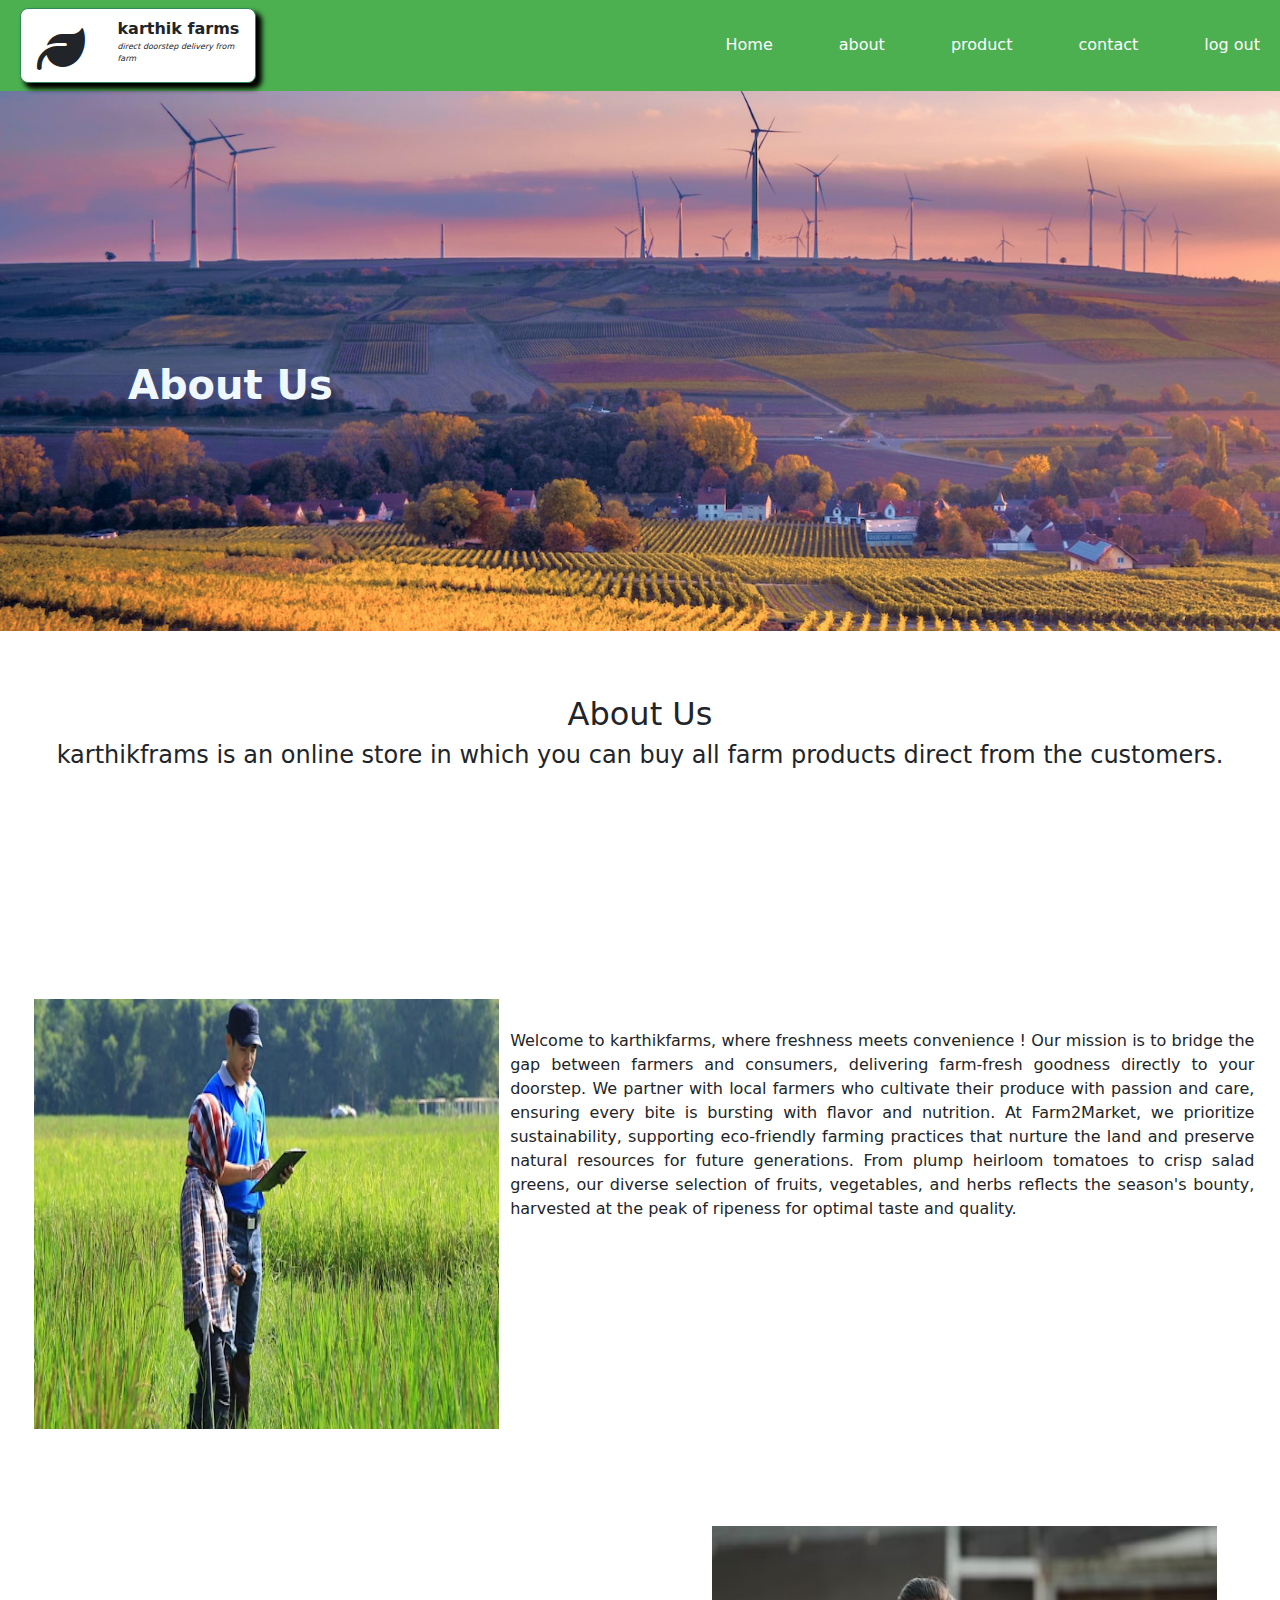
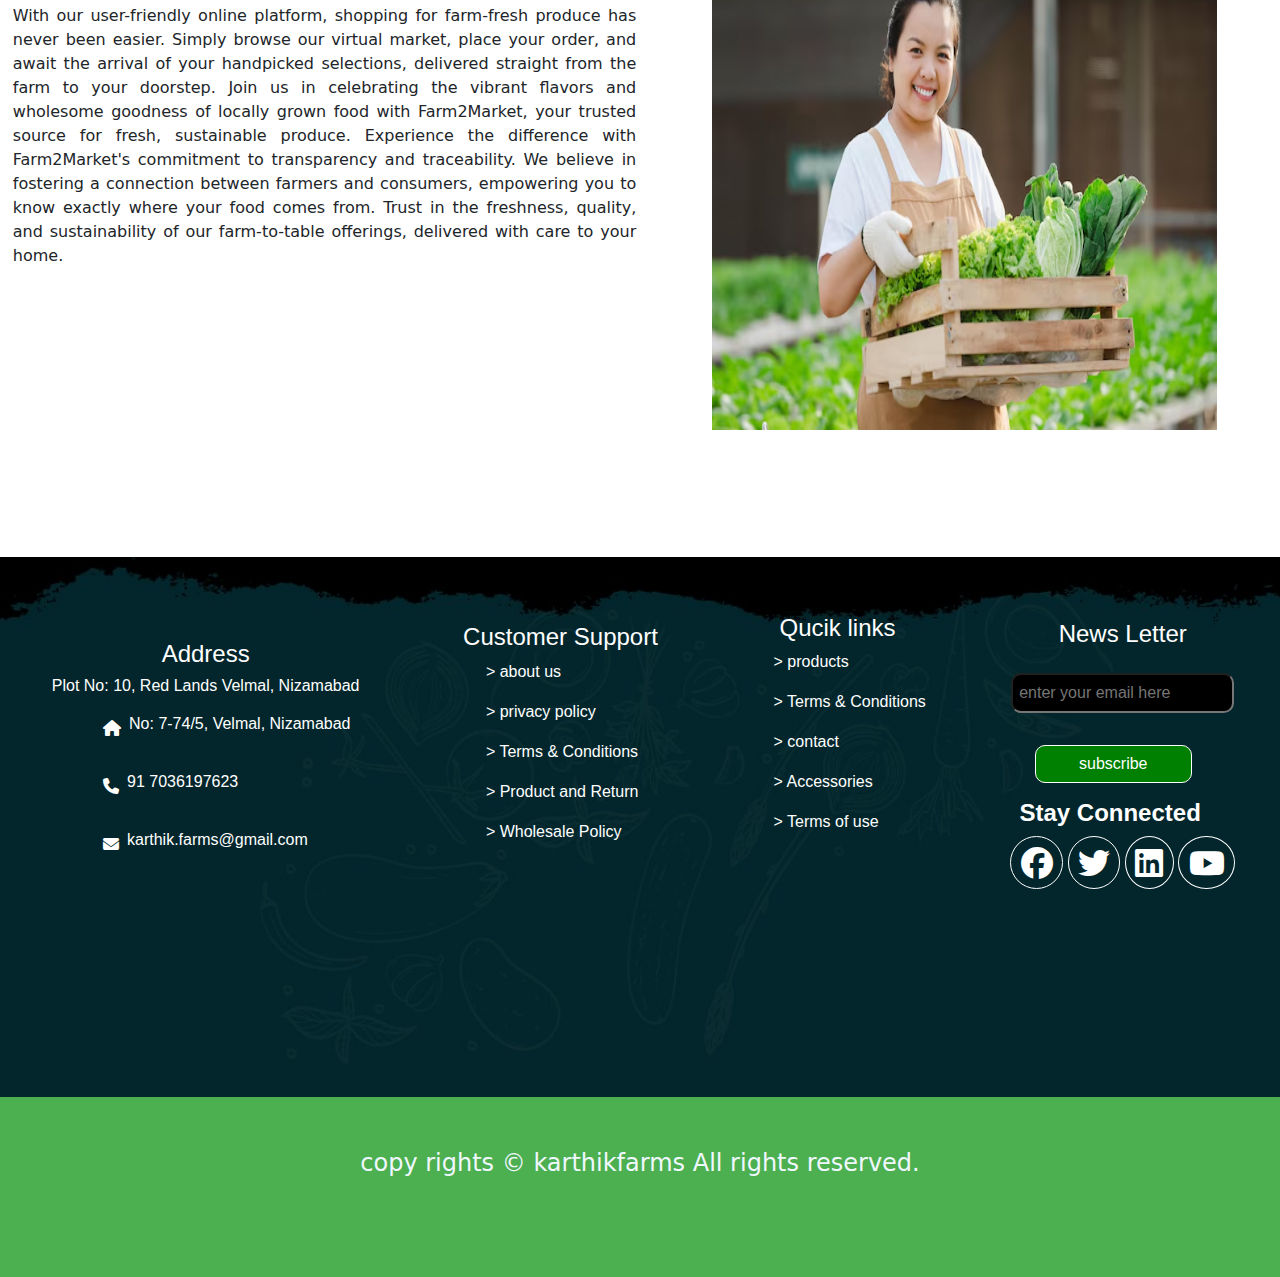
<file: files/about.html>
<!DOCTYPE html>
<html lang="en">
<head>
    <meta charset="UTF-8">
    <meta name="viewport" content="width=device-width, initial-scale=1.0">
    <title>Document</title>
    <link rel="stylesheet" href="https://cdnjs.cloudflare.com/ajax/libs/font-awesome/6.0.0-beta3/css/all.min.css">
    <link href="https://cdn.jsdelivr.net/npm/bootstrap@5.3.3/dist/css/bootstrap.min.css" rel="stylesheet" integrity="sha384-QWTKZyjpPEjISv5WaRU9OFeRpok6YctnYmDr5pNlyT2bRjXh0JMhjY6hW+ALEwIH" crossorigin="anonymous">
    <link rel="stylesheet" href="https://cdnjs.cloudflare.com/ajax/libs/font-awesome/6.4.0/css/all.min.css">
    <link rel="stylesheet" href="about.css">
</head>
<body>
     <!-- header section starts -->
     <header>
        <nav class="navbar navbar-expand-lg bg-body-tertiary navmain">
            <div class="container-fluid main">
                <div class="nav-logo">
                    <div class="logo-box">
                    <i class="fas fa-leaf"></i>
                    <div class="nav-text"> 
                        <b>karthik farms</b>
                        <p class="nav-text2">direct doorstep delivery from farm</p>
                    
        
                    </div>
                    </div>
        
                    
                </div>
                <div class="nav-contents">
              <button class="navbar-toggler" type="button" data-bs-toggle="collapse" data-bs-target="#navbarTogglerDemo02" aria-controls="navbarTogglerDemo02" aria-expanded="false" aria-label="Toggle navigation">
                <span class="navbar-toggler-icon"></span>
              </button>
              <div class="collapse navbar-collapse" id="navbarTogglerDemo02">
                <ul class="navbar-nav me-auto mb-2 mb-lg-0">
                  <li class="nav-item">
                    <a class="nav-link content" aria-current="page" href="home.html">Home</a>
                  </li>
                  <li class="nav-item">
                    <a class="nav-link content" href="#">about</a>
                  </li>
                  
                  <li class="nav-item">
                    <a class="nav-link content" href="product.html">product</a>
                  </li>
                  
                  <!-- <li class="nav-item">
                    <a class="nav-link content" href="#">gallery</a>
                  </li> -->
                  <li class="nav-item">
                    <a class="nav-link content" href="#">contact</a>
                  </li>
                  
                  <li class="nav-item">
                    <a class="nav-link content" href="#">log out</a>
                  </li>
                  
                </ul>
                
              </div>
            </div>
            </div>
          </nav>
        </header>
        <!-- header section end here -->

        <!-- section 1 start here -->
         <section class="sec1-about">
            <h1 class="sec1-about1">About Us</h1>

         </section>
         <section class="sec2-about2">
            <h2>About Us</h2>
            <h4>karthikframs is an online store in which you can
                 buy all farm products direct from the customers.</h4>

         </section>

         <section class="sec3-about3">
            <div class="sec3-about3-1">
                <div class="sec3-about3-2"><img src="../media/about2.jpg" alt="" class="sec3-about3-2-1"></div>
                <div class="sec3-about3-3">
                    <p>Welcome to karthikfarms, where freshness meets convenience
                        ! Our mission is to bridge the gap between farmers and
                         consumers, delivering farm-fresh goodness directly to
                          your doorstep. We partner with local farmers who
                           cultivate their produce with passion and care, 
                           ensuring every bite is bursting with flavor and 
                           nutrition.

                        At Farm2Market, we prioritize sustainability, supporting
                         eco-friendly farming practices that nurture the land and
                          preserve natural resources for future generations. From
                           plump heirloom tomatoes to crisp salad greens, our 
                           diverse selection of fruits, vegetables, and herbs
                            reflects the season's bounty, harvested at the peak
                             of ripeness for optimal taste and quality.</p>
                </div>
            </div>

         </section>

         <section class="sec4-about4">
            <div class="sec4-about4-1">
                <div class="sec4-about4-3">
                    <p>With our user-friendly online platform, shopping for 
                        farm-fresh produce has never been easier. Simply browse 
                        our virtual market, place your order, and await the arrival 
                        of your handpicked selections, delivered straight from the 
                        farm to your doorstep. Join us in celebrating the vibrant 
                        flavors and wholesome goodness of locally grown food with 
                        Farm2Market, your trusted source for fresh, sustainable
                         produce.

                        Experience the difference with Farm2Market's commitment
                         to transparency and traceability. We believe in fostering 
                         a connection between farmers and consumers, empowering you
                          to know exactly where your food comes from. Trust in the 
                          freshness, quality, and sustainability of our farm-to-table
                           offerings, delivered with care to your home.
                        
                        </p>
                    </div>
                    <div class="sec4-about4-2"><img src="../media/about4.jpg" alt="" class="sec4-about4-2-1"></div>
            </div>

         </section>
         <section class="sec9-content">
            <div class="sec9-content-main">
              <div class="sec9-content1">
                <div class="lopala">
                <h4>Address</h4>
                <h6>Plot No: 10, Red Lands Velmal, Nizamabad</h6>
                
                <div class="info-item">
                  <i class="fa fa-home sec9-logo"></i>
                  <p>No: 7-74/5, Velmal, Nizamabad</p>
                </div>
                
                <div class="info-item">
                  <i class="fa fa-phone"></i>
                  <p>91 7036197623</p>
                </div>
                
                <div class="info-item">
                  <i class="fa fa-envelope"></i>
                  <p>karthik.farms@gmail.com</p>
                </div>
              </div>
              </div>
              
              <div class="sec9-content2">
                <div class="lopala1">
                <h4>Customer Support</h4>
                <p class="sec9-c2-para">> about us</p>
                <p class="sec9-c2-para">> privacy policy</p>
                <p class="sec9-c2-para">> Terms & Conditions</p>
                <p class="sec9-c2-para">> Product and Return</p>
                <p class="sec9-c2-para">> Wholesale Policy</p>
              </div>
              </div>
              <div class="sec9-content1">
                <div class="lopala1">
                <h4>Qucik links</h4>
                <p class="sec9-c2-para">> products</p>
                <p class="sec9-c2-para">> Terms & Conditions</p>
                <p class="sec9-c2-para">> contact</p>
                <p class="sec9-c2-para">> Accessories</p>
                <p class="sec9-c2-para">> Terms of use</p>
              </div>
              </div>
      
              <div class="sec9-content2">
                <div class="lopala">
                <h4>News Letter</h4>
                <input type="text" placeholder="enter your email here" style="background-color: black; color: white; border-radius: 10px; padding: 2%; margin-top: 5%;">
                <p style="border: 1px solid; width: 50%; text-align: center; margin-top: 10%; margin-left: 22%; border-radius: 10px; padding: 2%; background-color: green; color: white;">subscribe</p>
                <h4 style="font-weight: 600; margin-right: 8%;">Stay Connected</h4>
                <i class="fab fa-facebook" style="color: white; border: 1px solid white; padding: 3%; font-size: 2rem; border-radius: 50%;"></i>
      
                <i class="fab fa-twitter" style="color: white; border: 1px solid white; padding: 3%; font-size: 2rem; border-radius: 50%;"></i>
      
                <i class="fab fa-linkedin" style="color: white; border: 1px solid white; padding: 3%; font-size: 2rem; border-radius: 50%;"></i>
                <i class="fab fa-youtube" style="color: white; border: 1px solid white; padding: 3%; font-size: 2rem; border-radius: 50%;"></i>
      
      
      
              </div>
              </div>
              
      
            </div>
          </section>

          <footer>
            <h4 class="footer-sec">
              copy rights © karthikfarms All rights reserved.
            </h4>
          </footer>





        <script src="https://cdn.jsdelivr.net/npm/bootstrap@5.3.3/dist/js/bootstrap.bundle.min.js" integrity="sha384-YvpcrYf0tY3lHB60NNkmXc5s9fDVZLESaAA55NDzOxhy9GkcIdslK1eN7N6jIeHz" crossorigin="anonymous"></script>
</body>
</html>
</file>
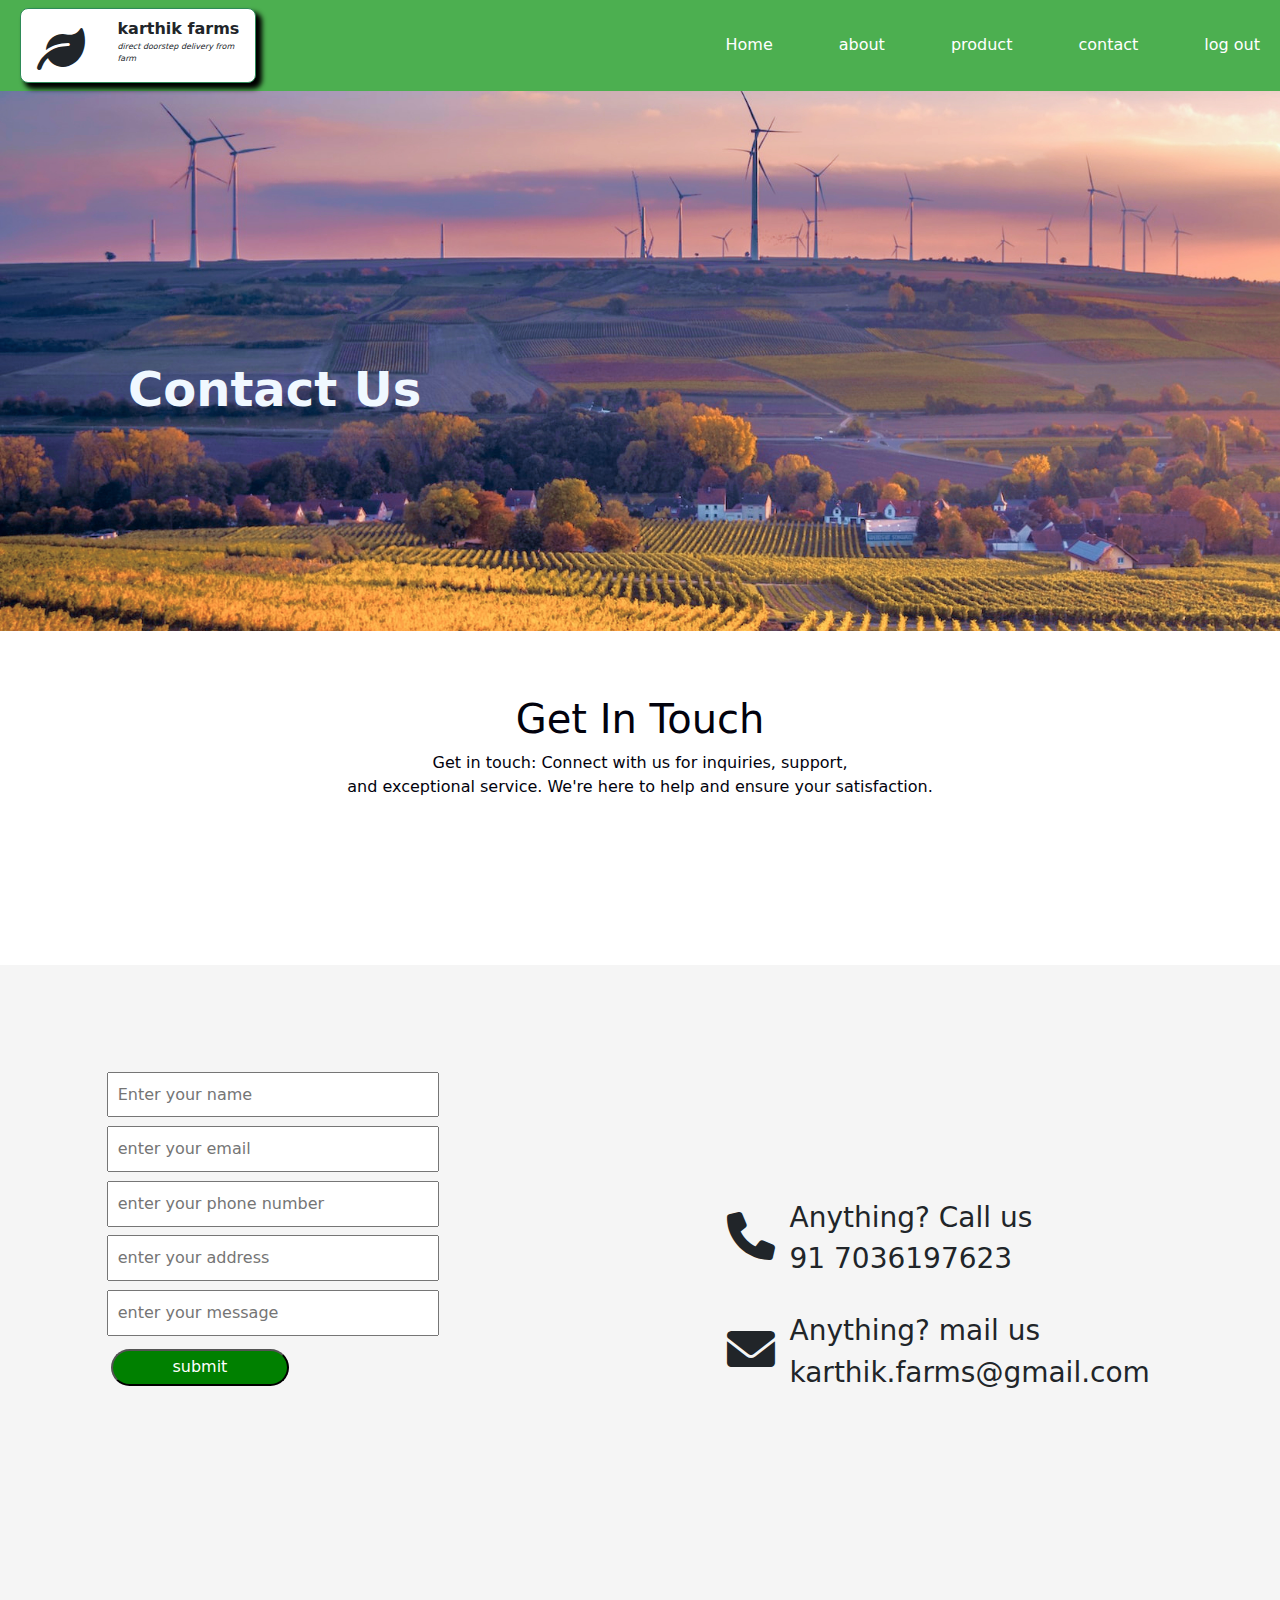
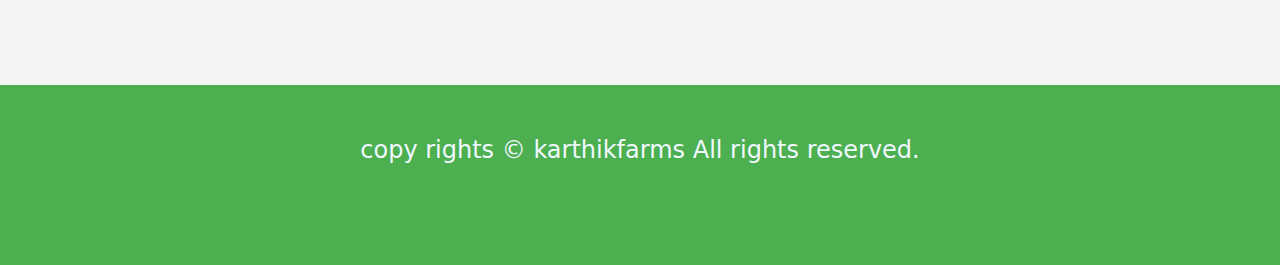
<file: files/contact.html>
<!DOCTYPE html>
<html lang="en">
<head>
    <meta charset="UTF-8">
    <meta name="viewport" content="width=device-width, initial-scale=1.0">
    <title>Document</title>
    <link rel="stylesheet" href="https://cdnjs.cloudflare.com/ajax/libs/font-awesome/6.4.0/css/all.min.css">
    <link href="https://cdn.jsdelivr.net/npm/bootstrap@5.3.3/dist/css/bootstrap.min.css" rel="stylesheet" integrity="sha384-QWTKZyjpPEjISv5WaRU9OFeRpok6YctnYmDr5pNlyT2bRjXh0JMhjY6hW+ALEwIH" crossorigin="anonymous">
    <link rel="stylesheet" href="contact.css">
    <link rel="stylesheet" href="https://cdnjs.cloudflare.com/ajax/libs/font-awesome/6.0.0-beta3/css/all.min.css">

</head>
<body>
    <!-- header section starts -->
    <header>
        <nav class="navbar navbar-expand-lg bg-body-tertiary navmain">
            <div class="container-fluid main">
                <div class="nav-logo">
                    <div class="logo-box">
                    <i class="fas fa-leaf"></i>
                    <div class="nav-text"> 
                        <b>karthik farms</b>
                        <p class="nav-text2">direct doorstep delivery from farm</p>
                    
        
                    </div>
                    </div>
        
                    
                </div>
                <div class="nav-contents">
              <button class="navbar-toggler" type="button" data-bs-toggle="collapse" data-bs-target="#navbarTogglerDemo02" aria-controls="navbarTogglerDemo02" aria-expanded="false" aria-label="Toggle navigation">
                <span class="navbar-toggler-icon"></span>
              </button>
              <div class="collapse navbar-collapse" id="navbarTogglerDemo02">
                <ul class="navbar-nav me-auto mb-2 mb-lg-0">
                  <li class="nav-item">
                    <a class="nav-link content" aria-current="page" href="home.html" target="">Home</a>
                    
                  </li>
                  
                  <li class="nav-item">
                    <a class="nav-link content" href="">about</a>
                  </li>
                  
                  <li class="nav-item">
                    <a class="nav-link content" href="">product</a>
                  </li>
                  
                  <!-- <li class="nav-item">
                    <a class="nav-link content" href="#">gallery</a>
                  </li> -->
                  <li class="nav-item">
                    <a class="nav-link content" href="#">contact</a>
                  </li>
                  
                  <li class="nav-item">
                    <a class="nav-link content" href="../index.html">log out</a>
                  </li>
                  
                </ul>
                
              </div>
            </div>
            </div>
          </nav>
        </header>
        <!-- header section end here -->

        <!-- section 1 start here -->
        <section class="sec1-about">
            <h1 class="sec1-about1">Contact Us</h1>

         </section>


         <!--  -->


         <section class="sec2-content">
            <h1>Get In Touch
            </h1>
            <p>Get in touch: Connect with us for inquiries, support,<br> and exceptional service. We're here to help and ensure your satisfaction.</p>

         </section>



         <!-- sec3  -->

         <section class="sec3-content">
            <div class="sec3-content1">
                <div><input type="text" for="sub" placeholder="Enter your name" class="sec3-content1-1" required></div>
                <div><input type="text" for="sub" placeholder="enter your email" class="sec3-content1-1" required></div>
                <div><input type="text" for="sub" placeholder="enter your phone number" class="sec3-content1-1" required></div>
                <div><input type="text" for="sub" placeholder="enter your address" class="sec3-content1-1" required></div>
                <div><input type="text" for="sub" placeholder="enter your message" class="sec3-content1-1" required></div>
                

                <button type="submit" class="sec3-content1-2"><a href="#">submit</a></button>
            </div>


            <div class="sec3-content2">
                <div class="sec3-content-flexx">
                    <div class="sec3-content2-1">
                        <i class="fa-solid fa-phone"></i>
                    </div>
                    <div class="sec3-about2-1-1">

                        <h3 class="sec3-h3">Anything? Call us</h3>
                        <h3 class="sec3-h3">91 7036197623</h3>
 
                    </div>
                </div>

                <div class="sec3-content-flexx">
                    <div class="sec3-content2-1">
                        <i class="fa-solid fa-envelope"></i>
                    </div>
                    <div class="sec3-about2-1-1">

                        <h3 class="sec3-h3">Anything? mail us</h3>
                        <h3 class="sec3-h3">karthik.farms@gmail.com</h3>

                    </div>
                </div>

            </div>


         </section>





         
    <footer>
        <h4 class="footer-sec">
          copy rights © karthikfarms All rights reserved.
        </h4>
      </footer>





        <script src="https://cdn.jsdelivr.net/npm/bootstrap@5.3.3/dist/js/bootstrap.bundle.min.js" integrity="sha384-YvpcrYf0tY3lHB60NNkmXc5s9fDVZLESaAA55NDzOxhy9GkcIdslK1eN7N6jIeHz" crossorigin="anonymous"></script>
</body>
</html>
</file>
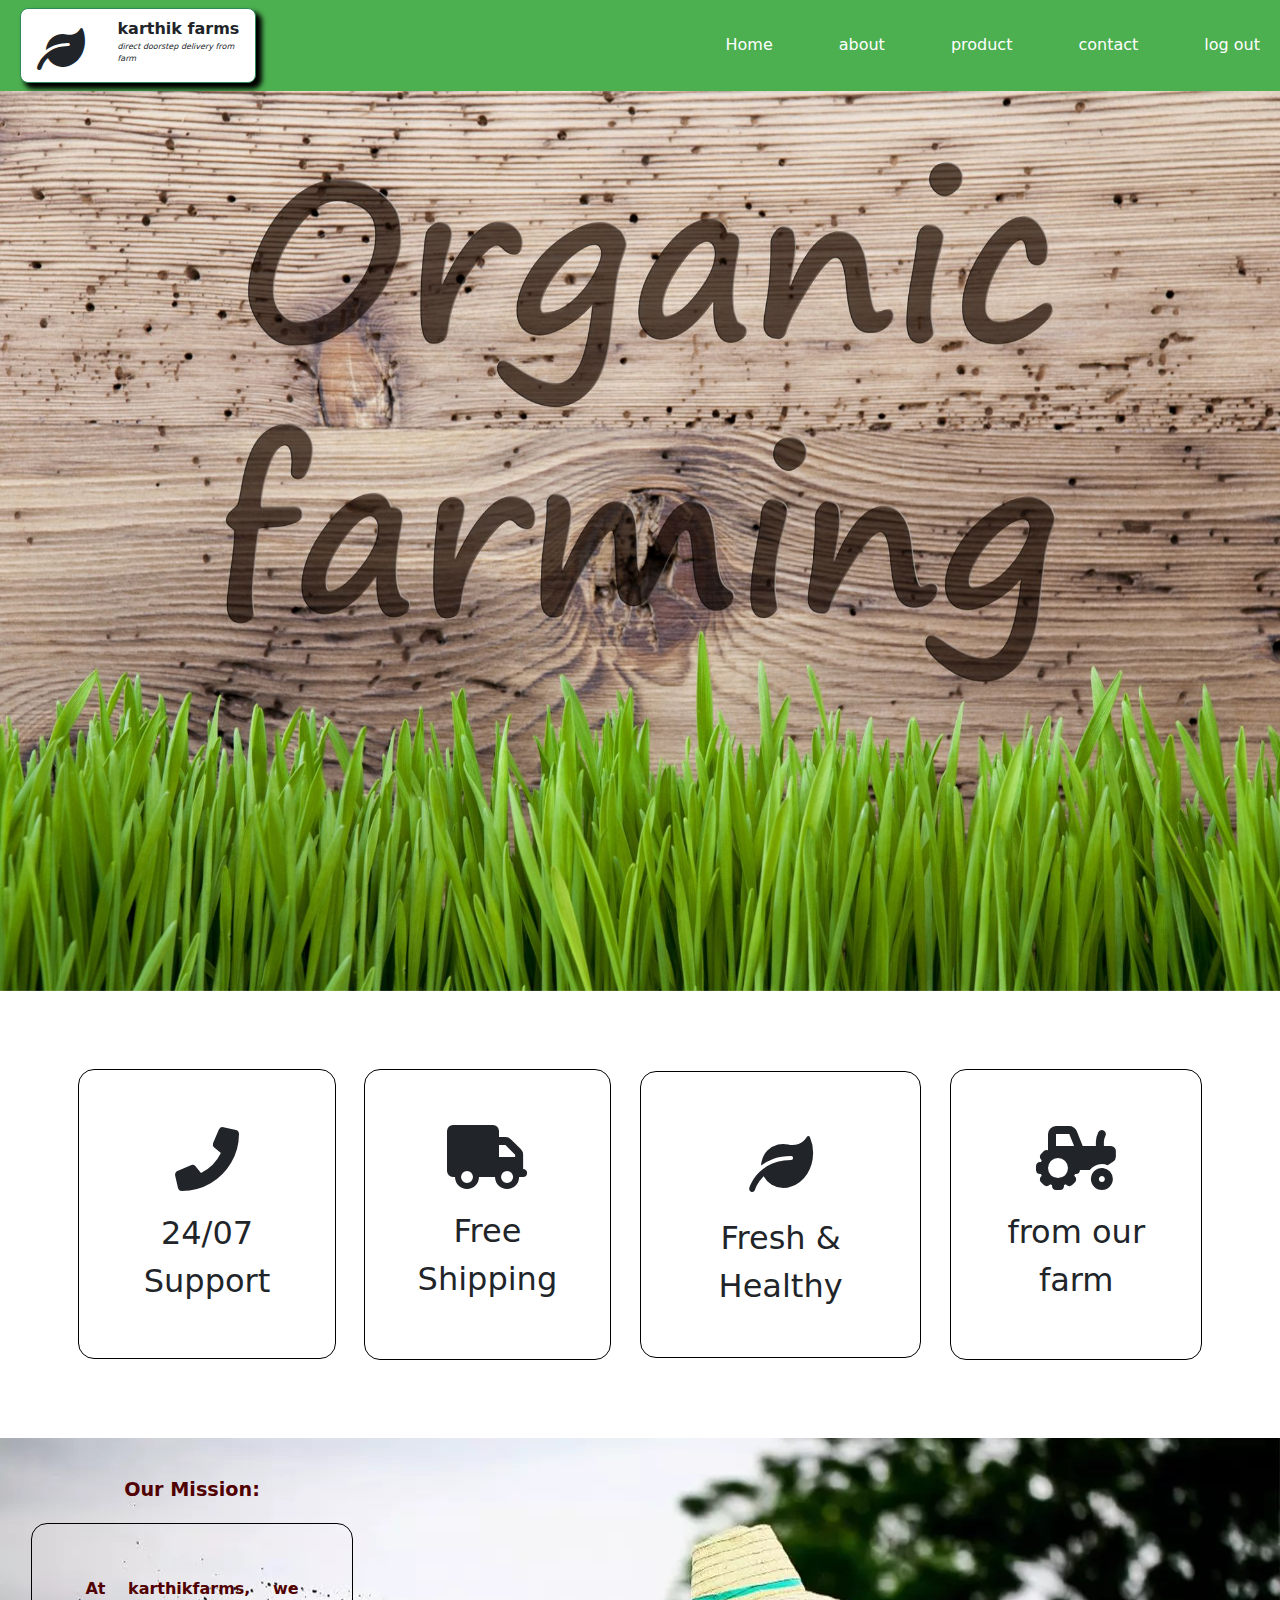
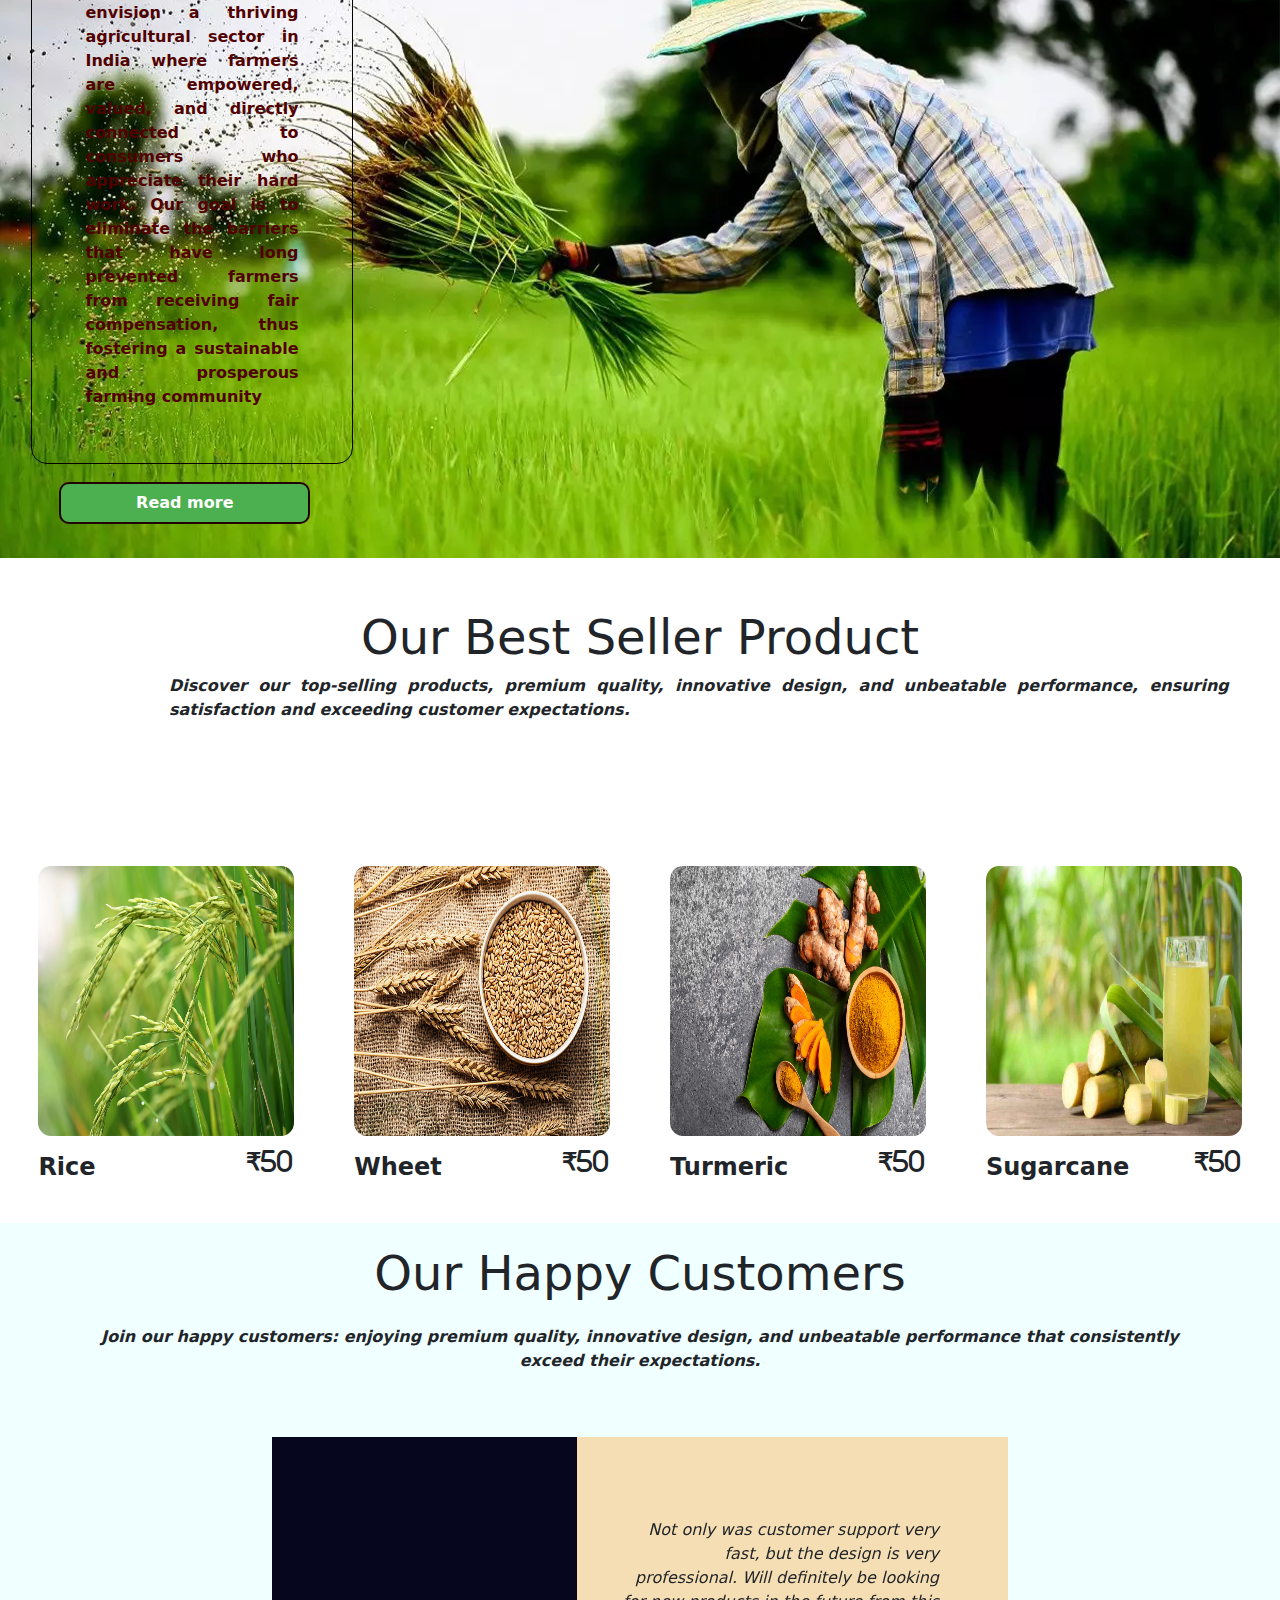
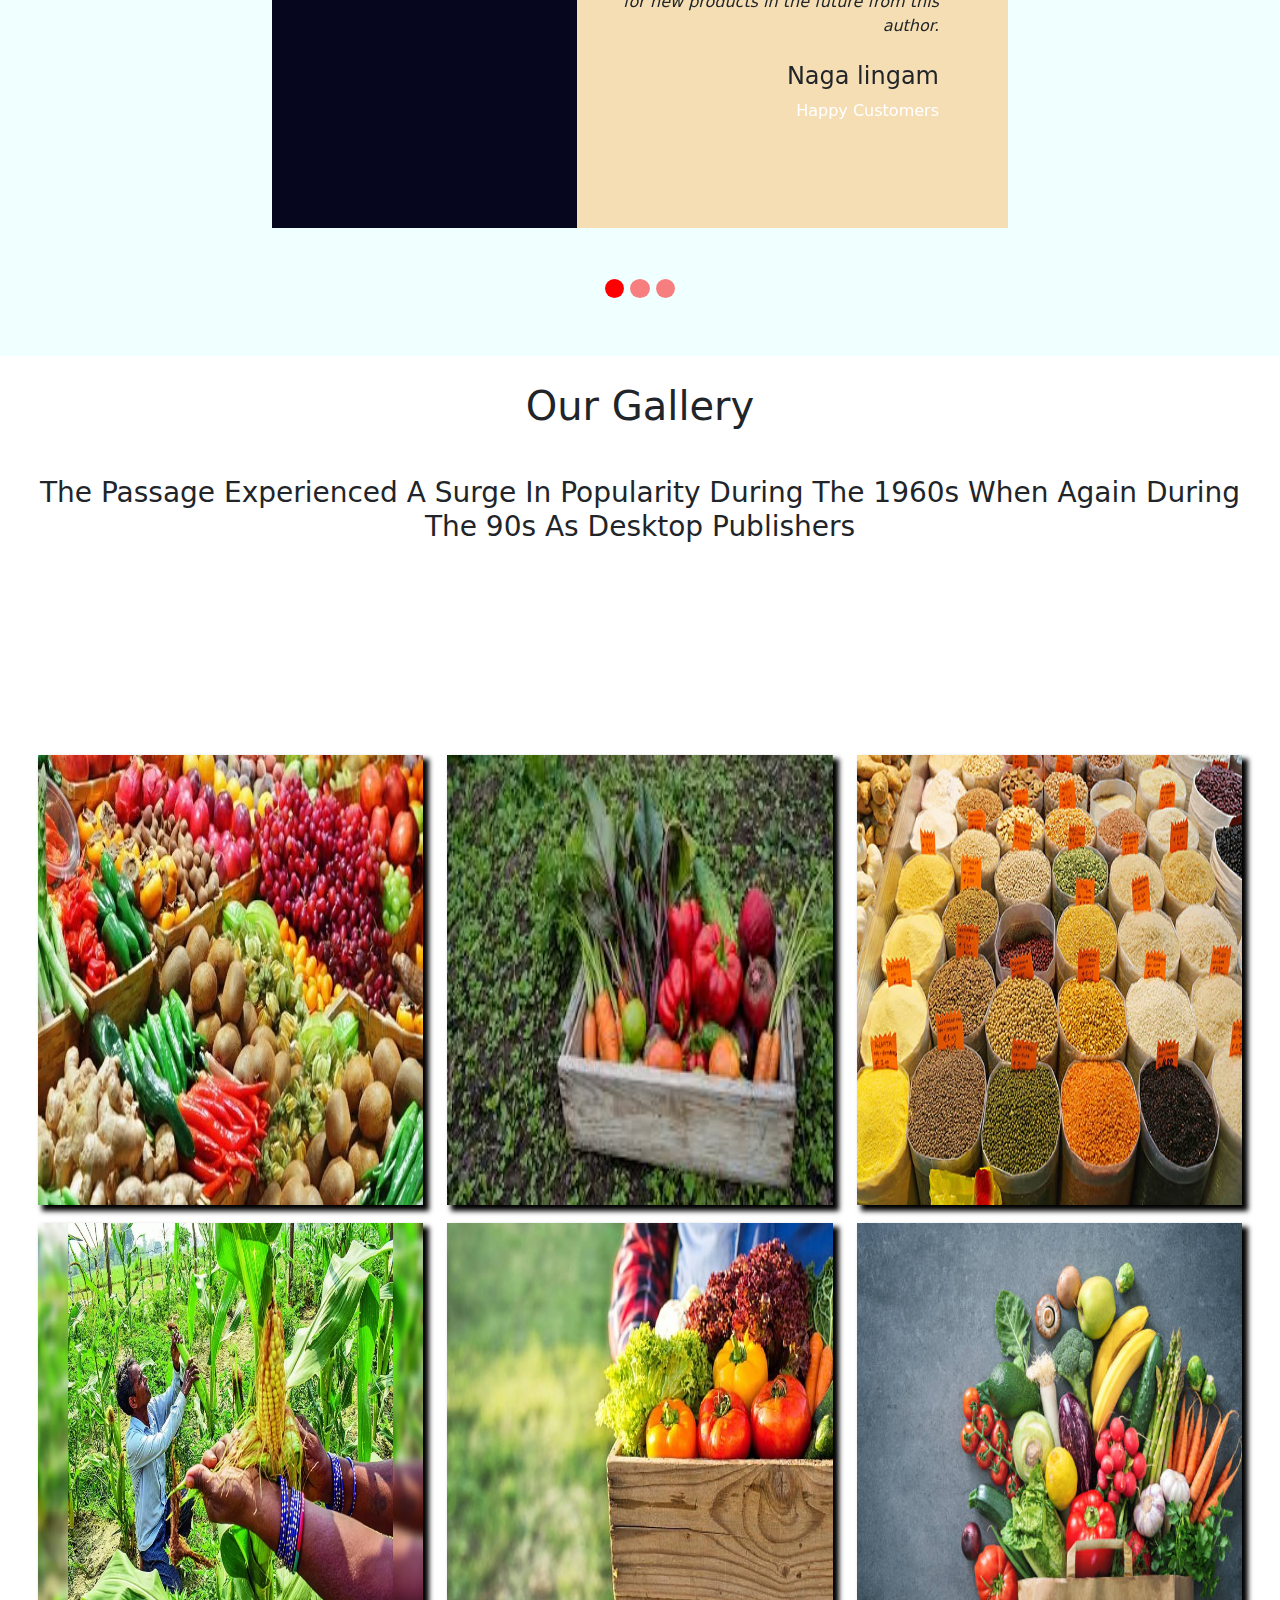
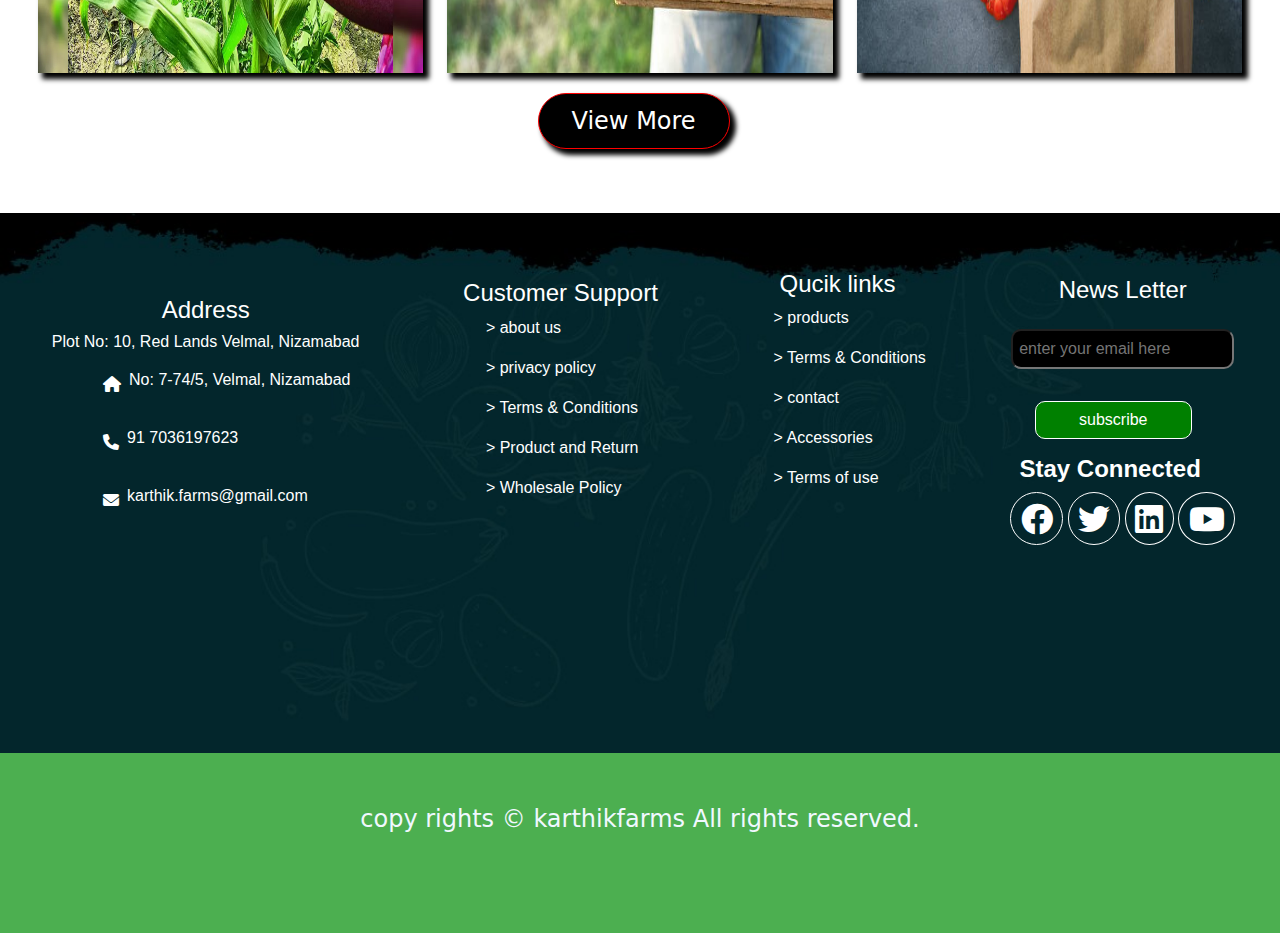
<file: files/home.html>
<!DOCTYPE html>
<html lang="en">
<head>
    <meta charset="UTF-8">
    <meta name="viewport" content="width=device-width, initial-scale=1.0">
    <title>Document</title>
    <link rel="stylesheet" href="https://cdnjs.cloudflare.com/ajax/libs/font-awesome/6.4.0/css/all.min.css">
    <link href="https://cdn.jsdelivr.net/npm/bootstrap@5.3.3/dist/css/bootstrap.min.css" rel="stylesheet" integrity="sha384-QWTKZyjpPEjISv5WaRU9OFeRpok6YctnYmDr5pNlyT2bRjXh0JMhjY6hW+ALEwIH" crossorigin="anonymous">
    <link rel="stylesheet" href="styles.css">
    <link rel="stylesheet" href="https://cdnjs.cloudflare.com/ajax/libs/font-awesome/6.0.0-beta3/css/all.min.css">
    <link rel="stylesheet" href="https://cdnjs.cloudflare.com/ajax/libs/animate.css/4.1.1/animate.min.css"/>
  
    
    
</head>
<body>
  <!-- header section starts -->
    <header>
    <nav class="navbar navbar-expand-lg bg-body-tertiary navmain">
        <div class="container-fluid main">
            <div class="nav-logo animate__animated animate__bounce">
                <div class="logo-box">
                <i class="fas fa-leaf"></i>
                <div class="nav-text"> 
                    <b>karthik farms</b>
                    <p class="nav-text2">direct doorstep delivery from farm</p>
                
    
                </div>
                </div>
    
                
            </div>
            <div class="nav-contents">
          <button class="navbar-toggler" type="button" data-bs-toggle="collapse" data-bs-target="#navbarTogglerDemo02" aria-controls="navbarTogglerDemo02" aria-expanded="false" aria-label="Toggle navigation">
            <span class="navbar-toggler-icon"></span>
          </button>
          <div class="collapse navbar-collapse" id="navbarTogglerDemo02">
            <ul class="navbar-nav me-auto mb-2 mb-lg-0">
              <li class="nav-item">
                <a class="nav-link content" aria-current="page" href="home.html" target="">Home</a>
                
              </li>
              
              <li class="nav-item">
                <a class="nav-link content" href="about.html">about</a>
              </li>
              
              <li class="nav-item">
                <a class="nav-link content" href="product.html">product</a>
              </li>
              
              <!-- <li class="nav-item">
                <a class="nav-link content" href="#">gallery</a>
              </li> -->
              <li class="nav-item">
                <a class="nav-link content" href="contact.html">contact</a>
              </li>
              
              <li class="nav-item">
                <a class="nav-link content" href="../index.html">log out</a>
              </li>
              
            </ul>
            
          </div>
        </div>
        </div>
      </nav>
    </header>
    <!-- header section end here -->
     <!-- caruosal section starts -->
    <section>
      <div id="carouselExampleSlidesOnly" class="carousel slide" data-bs-ride="carousel">
        <div class="carousel-inner">
          <div class="carousel-item active">
            <img src="../media/homeimg1.jpg" class="d-block w-100 images" alt="...">
          </div>
          <div class="carousel-item">
            <img src="../media/Organic-Farming-2.jpg" class="d-block w-100 images" alt="...">
          </div>
          <div class="carousel-item">
            <img src="../media/org-fraimg-2.jpg" class="d-block w-100 images" alt="...">
          </div>
        </div>
      </div>
    </section>
    <!-- carsoal section end -->
     <!-- section 2 starts here -->
    <section class="main-sec2">
      <div class="section2">
        <div class="boxes animate__animated animate__backInLeft">        
          <div class="icon-container1">
          <i class="fas fa-phone-alt"></i>
          <div class="box1-content">24/07 Support</div>
          </div>
        </div>
        <div class="boxes animate__animated animate__backInLeft">
          <div class="icon-container2">
          <i class="fas fa-truck"></i>
          <span class="logo-text">Free Shipping</span>
          </div>
        </div>
        <div class="boxes animate__animated animate__backInRight">
          <div class="icon-container3">
            <i class="fas fa-leaf"></i>
            <span class="logo-text">Fresh & Healthy</span>
          </div>
        </div>
        <div class="boxes animate__animated animate__backInRight">
          <div class="icon-container3">
            <i class="fas fa-tractor"></i>
            <span class="logo-text">from our farm</span>
          </div>

        </div>

      </div>
    </section>

    <!-- section 2 ends here -->


    <!-- section3 start from here -->
    <section class="uday">
      <div class="sec3-content">
        <p3 class="para-sec3" style="font-size: larger;"><center>Our Mission:</center></p3>
        <p class="para-sec3 boxes animate__animated animate__backInLeft">At karthikfarms, we envision a thriving agricultural sector in India where farmers are 
          empowered, valued, and directly connected to consumers who appreciate their hard work. Our
           goal is to eliminate the barriers that have long prevented farmers from receiving fair compensation, 
           thus fostering a sustainable and prosperous farming community</p>
        <!-- <p class="para-sec3 boxes animate__animated animate__backInLeft">By leveraging technology, we aspire to create a transparent, efficient, 
          and fair marketplace that benefits both farmers and consumers, ensuring that the 
          fruits of farmers' labor are fully recognized and rewarded</p> -->
          <a href="about.html"><p class="para-sec3-3  animate__animated animate__backInLeft">Read more</p></a>
      </div>
    </section>

    <!-- sec3 ends here -->
     <!-- sec 4 start here -->
    <section>
      <div class="sec4-content animate__animated animate__swing">
        <h2 class="para-sec4">Our Best Seller Product</h2>
        <p class="para-sec4-1">Discover our top-selling products, premium quality, innovative design,
           and unbeatable performance, ensuring satisfaction and exceeding customer
            expectations.

        </p>
      </div>
    

    </section>

    <!-- sec 4 ends here -->

    <!-- sec 5 strats here -->


    <section>
      <div class="sec5-content">
        <div class="card1 animate__animated animate__shakeY" >
          <img src="../media/riceimage.jpg" alt="" class="sec5-image">
          <div class="card1-rice">
            <span><b>Rice</b></span>
            <i class="fas fa-indian">₹50</i>
            <div class="card2">
              <span class="card-2-butn"><a href="product.html">View products</a></span>
            </div>

          </div>
        </div>
        <div class="card1 animate__animated animate__shakeY">
          <img src="../media/wheetimage.jpg" alt="" class="sec5-image">
          <div class="card1-rice">
            <span><b>Wheet</b></span>
            <i class="fas fa-indian">₹50</i>
            <div class="card2">
              <span class="card-2-butn"><a href="product.html">View products</a></span>
            </div>

          </div>
        </div>
        <div class="card1 animate__animated animate__shakeY">
          <img src="../media/turmeric-image.jpg" alt="" class="sec5-image">
          <div class="card1-rice">
            <span><b>Turmeric</b></span>
            <i class="fas fa-indian">₹50</i>
            <div class="card2">
              <span class="card-2-butn"><a href="product.html">View products</a></span>
            </div>

          </div>

        </div>
        <div class="card1 animate__animated animate__shakeY">
          <img src="../media/sugarcane-image.jpg" alt="" class="sec5-image">
          <div class="card1-rice">
            <span><b>Sugarcane</b></span>
            <i class="fas fa-indian">₹50</i>
            <div class="card2">
              <span class="card-2-butn"><a href="product.html">View products</a></span>
            </div>
          </div>
        </div>
        
      </div>

    </section>


    <!-- sec5 ends here -->


    <!-- sec6 start here -->

    
    <section>
    <section class="testimonial_section">
  <div class="container">
      <div class="row pb-5">
          <div class="col-12 text-center">
              <h2 class="section-title">Our Happy Customers</h2>
              <p class="section-subtitle">Join our happy customers: enjoying premium quality, innovative design, and unbeatable 
                performance that consistently exceed their expectations.</p>
          </div>
      </div>
      <div class="row justify-content-center">
          <div class="col-xl-8 col-md-10">
              <div id="testimonial-slider" class="carousel slide" data-bs-ride="carousel">
                  <div class="carousel-indicators">
                      <button data-bs-target="#testimonial-slider" data-bs-slide-to="0" class="active"
                          aria-current="true" aria-label="Slide 1"></button>
                      <button data-bs-target="#testimonial-slider" data-bs-slide-to="1"
                          aria-label="Slide 2"></button>
                      <button data-bs-target="#testimonial-slider" data-bs-slide-to="2"
                          aria-label="Slide 3"></button>
                  </div>
                  <div class="carousel-inner">
                      <div class="carousel-item active">
                          <div class="d-sm-flex row">
                              <div class="profile-box col-sm-5">
                                  <img decoding="async" src="../media/uday.jpg" class="img-fluid">
                              </div>
                              <div class="card  col-sm-7">
                                  <div class="desc-box">
                                      <p class="fst-italic">Not only was customer support
                                          very fast, but the
                                          design is very professional. Will definitely be
                                          looking for new products
                                          in the future from this author.</p>
                                      <div class="my-4">
                                          <h4>Naga lingam</h4>
                                          <p class="m-0 text-white">Happy Customers</p>
                                      </div>
                                      <!-- <img decoding="async" src="./images/testimonial/qoutes.svg" class="float-end"> -->
                                  </div>
                              </div>
                          </div>
                      </div>
                      <div class="carousel-item">
                          <div class="d-sm-flex row">
                              <div class="profile-box col-sm-5">
                                  <img decoding="async" src="../media/tentu.jpg" class="img-fluid">
                              </div>
                              <div class="card  col-sm-7">
                                  <div class="desc-box">
                                      <p class="fst-italic">Not only was customer support
                                          very fast, but the
                                          design is very professional. Will definitely be
                                          looking for new products
                                          in the future from this author.</p>
                                      <div class="my-4">
                                          <h4>Bushnam</h4>
                                          <p class="m-0 text-white">Happy Customers</p>
                                      </div>
                                      <!-- <img decoding="async" src="./images/testimonial/qoutes.svg" class="float-end"> -->
                                  </div>
                              </div>
                          </div>
                      </div>
                      <div class="carousel-item">
                          <div class="d-sm-flex row">
                              <div class="profile-box col-sm-5">
                                  <img decoding="async" src="../media/karthik.jpg" class="img-fluid">
                              </div>
                              <div class="card  col-sm-7">
                                  <div class="desc-box">
                                      <p class="fst-italic">Not only was customer support
                                          very fast, but the
                                          design is very professional. Will definitely be
                                          looking for new products
                                          in the future from this author.</p>
                                      <div class="my-4">
                                          <h4>babu lake babu karthik babu</h4>
                                          <p class="m-0 text-white">Happy Customers</p>
                                      </div>
                                      <!-- <img decoding="async" src="./images/testimonial/qoutes.svg" class="float-end"> -->
                                  </div>
                              </div>
                          </div>
                      </div>
                  </div>
              </div>

          </div>
  </section>
  </section>

<!-- sec6 ends here -->
 

<!-- sec7 start here -->
    <section>
      <div class="sec7-content">
        <h1 class="sec7-content1">Our Gallery</h1>
        <h3 class="sec7-content2">The Passage Experienced A Surge In Popularity During 
          The 1960s When Again During The 90s As Desktop Publishers</h3>
      </div>

    </section>
    <section>
      <div class="sec8-content">
        <!-- <div class="sec8-content-images"><img src="./media/gallery1.jpeg" alt="" class="sec8-content-images1"></div> -->
        <div class="sec8-content-images"><img src="../media/gallery1.jpeg" alt="" class="sec8-content-images1"></div>
        <div class="sec8-content-images"><img src="../media/gallery2.jpeg" alt="" class="sec8-content-images1"></div>
        <div class="sec8-content-images"><img src="../media/gallery3.jpg" alt="" class="sec8-content-images1"></div>
        <div class="sec8-content-images"><img src="../media/gallery4.webp" alt="" class="sec8-content-images1"></div>
        <div class="sec8-content-images"><img src="../media/gallerry5.jpeg" alt="" class="sec8-content-images1"></div>
        <div class="sec8-content-images"><img src="../media/gallery6.jpg" alt="" class="sec8-content-images1"></div>
        
      </div>
      <h3 class="sec8-content-botton"><a href="product.html">View More</a></h3>
    </section>
    <section class="sec9-content">
      <div class="sec9-content-main">
        <div class="sec9-content1">
          <div class="lopala">
          <h4>Address</h4>
          <h6>Plot No: 10, Red Lands Velmal, Nizamabad</h6>
          
          <div class="info-item">
            <i class="fa fa-home sec9-logo"></i>
            <p>No: 7-74/5, Velmal, Nizamabad</p>
          </div>
          
          <div class="info-item">
            <i class="fa fa-phone"></i>
            <p>91 7036197623</p>
          </div>
          
          <div class="info-item">
            <i class="fa fa-envelope"></i>
            <p>karthik.farms@gmail.com</p>
          </div>
        </div>
        </div>
        
        <div class="sec9-content2">
          <div class="lopala1">
          <h4>Customer Support</h4>
          <p class="sec9-c2-para">> about us</p>
          <p class="sec9-c2-para">> privacy policy</p>
          <p class="sec9-c2-para">> Terms & Conditions</p>
          <p class="sec9-c2-para">> Product and Return</p>
          <p class="sec9-c2-para">> Wholesale Policy</p>
        </div>
        </div>
        <div class="sec9-content1">
          <div class="lopala1">
          <h4>Qucik links</h4>
          <p class="sec9-c2-para">> products</p>
          <p class="sec9-c2-para">> Terms & Conditions</p>
          <p class="sec9-c2-para">> contact</p>
          <p class="sec9-c2-para">> Accessories</p>
          <p class="sec9-c2-para">> Terms of use</p>
        </div>
        </div>

        <div class="sec9-content2">
          <div class="lopala">
          <h4>News Letter</h4>
          <input type="text" placeholder="enter your email here" style="background-color: black; color: white; border-radius: 10px; padding: 2%; margin-top: 5%;">
          <p style="border: 1px solid; width: 50%; text-align: center; margin-top: 10%; margin-left: 22%; border-radius: 10px; padding: 2%; background-color: green; color: white;">subscribe</p>
          <h4 style="font-weight: 600; margin-right: 8%;">Stay Connected</h4>
          <i class="fab fa-facebook" style="color: white; border: 1px solid white; padding: 3%; font-size: 2rem; border-radius: 50%;"></i>

          <i class="fab fa-twitter" style="color: white; border: 1px solid white; padding: 3%; font-size: 2rem; border-radius: 50%;"></i>

          <i class="fab fa-linkedin" style="color: white; border: 1px solid white; padding: 3%; font-size: 2rem; border-radius: 50%;"></i>
          <i class="fab fa-youtube" style="color: white; border: 1px solid white; padding: 3%; font-size: 2rem; border-radius: 50%;"></i>



        </div>
        </div>
        

      </div>
    </section>
   
    <footer>
      <h4 class="footer-sec">
        copy rights © karthikfarms All rights reserved.
      </h4>
    </footer>









    <script src="https://cdn.jsdelivr.net/npm/bootstrap@5.3.3/dist/js/bootstrap.bundle.min.js" integrity="sha384-YvpcrYf0tY3lHB60NNkmXc5s9fDVZLESaAA55NDzOxhy9GkcIdslK1eN7N6jIeHz" crossorigin="anonymous"></script>
</body>
</html>
</file>
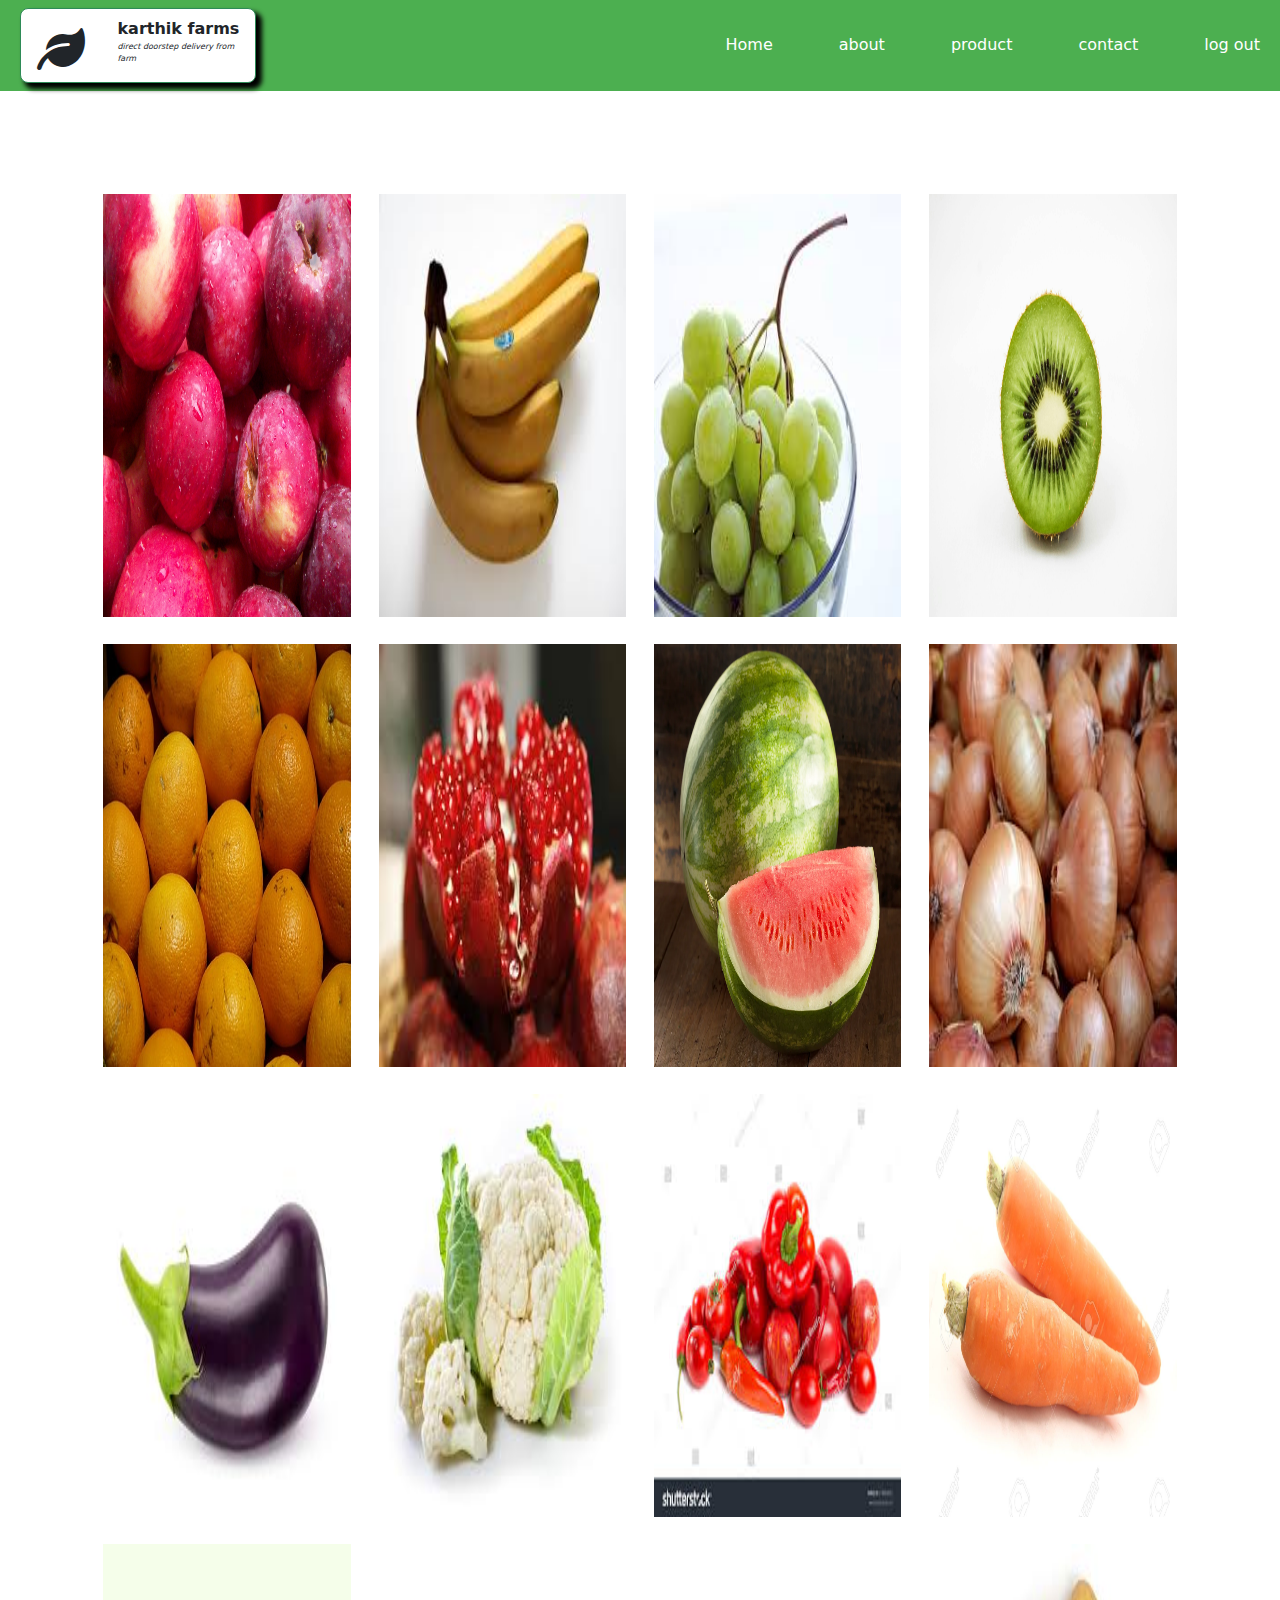
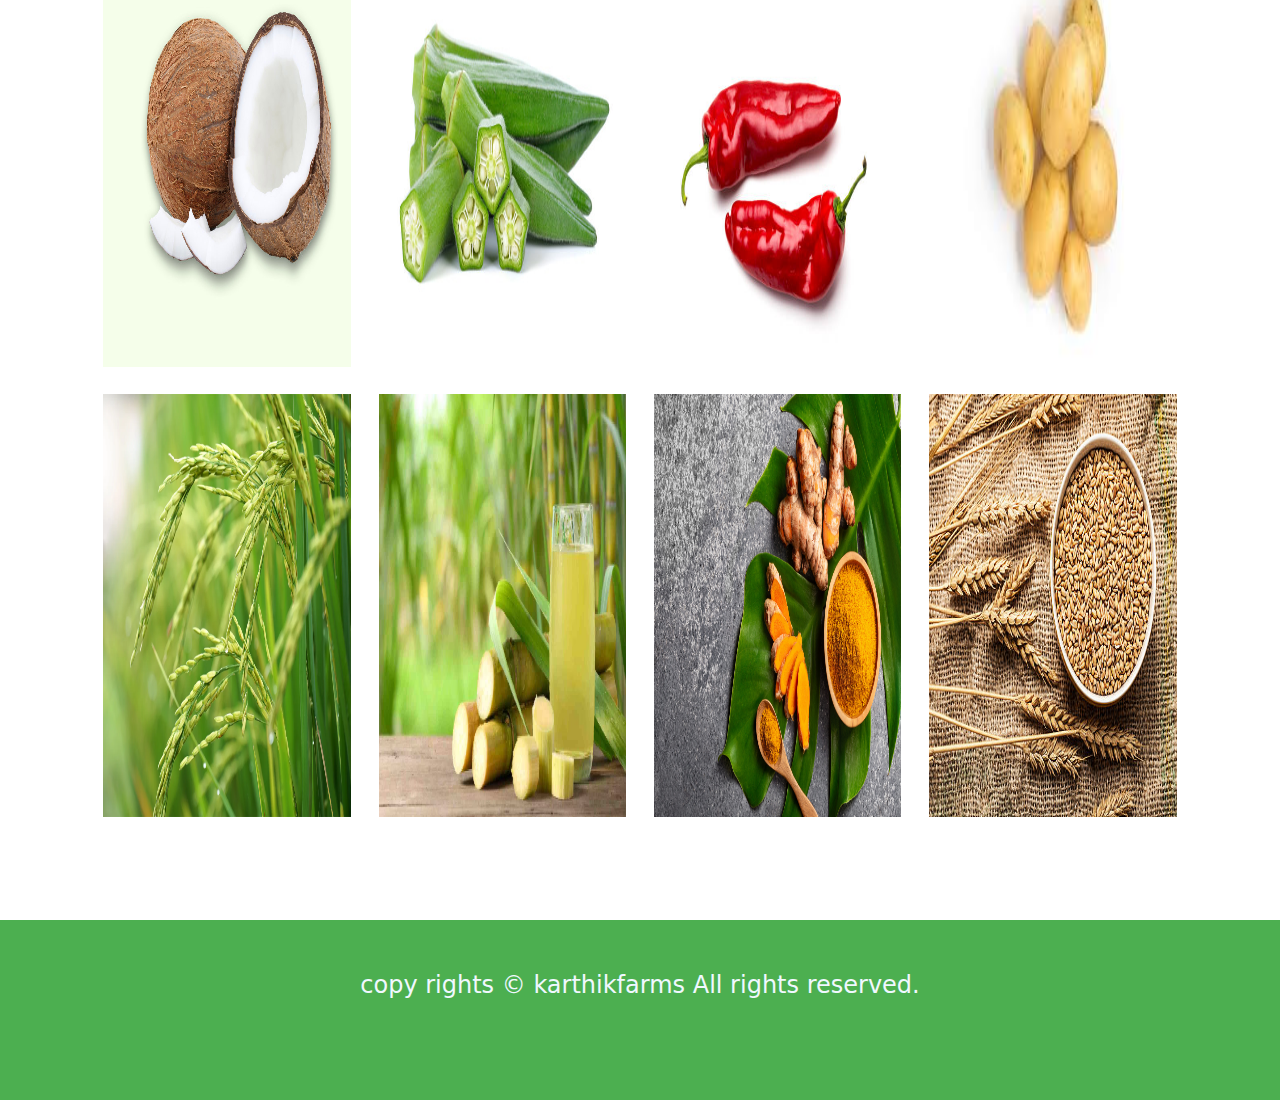
<file: files/product.html>
<!DOCTYPE html>
<html lang="en">
<head>
    <meta charset="UTF-8">
    <meta name="viewport" content="width=device-width, initial-scale=1.0">
    <title>Document</title>
    <link rel="stylesheet" href="https://cdnjs.cloudflare.com/ajax/libs/font-awesome/6.4.0/css/all.min.css">
    <link href="https://cdn.jsdelivr.net/npm/bootstrap@5.3.3/dist/css/bootstrap.min.css" rel="stylesheet" integrity="sha384-QWTKZyjpPEjISv5WaRU9OFeRpok6YctnYmDr5pNlyT2bRjXh0JMhjY6hW+ALEwIH" crossorigin="anonymous">
    <link rel="stylesheet" href="product.css">
    <link rel="stylesheet" href="https://cdnjs.cloudflare.com/ajax/libs/font-awesome/6.0.0-beta3/css/all.min.css">

</head>
<body>
    <!-- header section starts -->
    <header>
        <nav class="navbar navbar-expand-lg bg-body-tertiary navmain">
            <div class="container-fluid main">
                <div class="nav-logo">
                    <div class="logo-box">
                    <i class="fas fa-leaf"></i>
                    <div class="nav-text"> 
                        <b>karthik farms</b>
                        <p class="nav-text2">direct doorstep delivery from farm</p>
                    
        
                    </div>
                    </div>
        
                    
                </div>
                <div class="nav-contents">
              <button class="navbar-toggler" type="button" data-bs-toggle="collapse" data-bs-target="#navbarTogglerDemo02" aria-controls="navbarTogglerDemo02" aria-expanded="false" aria-label="Toggle navigation">
                <span class="navbar-toggler-icon"></span>
              </button>
              <div class="collapse navbar-collapse" id="navbarTogglerDemo02">
                <ul class="navbar-nav me-auto mb-2 mb-lg-0">
                  <li class="nav-item">
                    <a class="nav-link content" aria-current="page" href="home.html" target="">Home</a>
                    
                  </li>
                  
                  <li class="nav-item">
                    <a class="nav-link content" href="">about</a>
                  </li>
                  
                  <li class="nav-item">
                    <a class="nav-link content" href="">product</a>
                  </li>
                  
                  <!-- <li class="nav-item">
                    <a class="nav-link content" href="#">gallery</a>
                  </li> -->
                  <li class="nav-item">
                    <a class="nav-link content" href="contact.html">contact</a>
                  </li>
                  
                  <li class="nav-item">
                    <a class="nav-link content" href="#">log out</a>
                  </li>
                  
                </ul>
                
              </div>
            </div>
            </div>
          </nav>
        </header>
        <!-- header section end here -->

        <!-- section start here -->

        <section>
            <div class="sec2-content">
                <div class="sec2-content1"><img src="../media/apples.jpg" alt="" class="sec2-images"></div>
                <div class="sec2-content1"><img src="../media/bananas.jpeg" alt="" class="sec2-images"></div>
                <div class="sec2-content1"><img src="../media/angors.jpeg" alt="" class="sec2-images"></div>
                <div class="sec2-content1"><img src="../media/kiwis.jpg" alt="" class="sec2-images"></div>


               
                <div class="sec2-content1"><img src="../media/ornages.jpg" alt="" class="sec2-images"></div>
                <div class="sec2-content1"><img src="../media/progrinate.jpeg" alt="" class="sec2-images"></div>
                <div class="sec2-content1"><img src="../media/watermelon.webp" alt="" class="sec2-images"></div>
                <div class="sec2-content1"><img src="../media/onions.jpeg" alt="" class="sec2-images"></div>
                
                <div class="sec2-content1"><img src="../media/bringal.jpeg" alt="" class="sec2-images"></div>
                <div class="sec2-content1"><img src="../media/cabage.jpeg" alt="" class="sec2-images"></div>
                <div class="sec2-content1"><img src="../media/capsicum.jpeg" alt="" class="sec2-images"></div>
                <div class="sec2-content1"><img src="../media/caroot.jpg" alt="" class="sec2-images"></div>


                <div class="sec2-content1"><img src="../media/coconut.jpeg" alt="" class="sec2-images"></div>
                <div class="sec2-content1"><img src="../media/ladyfinger.jpg" alt="" class="sec2-images"></div>
                <div class="sec2-content1"><img src="../media/mirchi.jpg" alt="" class="sec2-images"></div>
                <div class="sec2-content1"><img src="../media/potatos.jpeg" alt="" class="sec2-images"></div>


                <div class="sec2-content1"><img src="../media/riceimage.jpg" alt="" class="sec2-images"></div>
                <div class="sec2-content1"><img src="../media/sugarcane-image.jpg" alt="" class="sec2-images"></div>
                <div class="sec2-content1"><img src="../media/turmeric-image.jpg" alt="" class="sec2-images"></div>
                <div class="sec2-content1"><img src="../media/wheetimage.jpg" alt="" class="sec2-images"></div>


            </div>
        </section>


        <footer>
            <h4 class="footer-sec">
              copy rights © karthikfarms All rights reserved.
            </h4>
          </footer>


        <script src="https://cdn.jsdelivr.net/npm/bootstrap@5.3.3/dist/js/bootstrap.bundle.min.js" integrity="sha384-YvpcrYf0tY3lHB60NNkmXc5s9fDVZLESaAA55NDzOxhy9GkcIdslK1eN7N6jIeHz" crossorigin="anonymous"></script>
</body>
</html>
</file>
<file: files/about.css>
*{
    margin:0;
    padding: 0;
    box-sizing: border-box;
}

header{
    /* border: 1px solid red; */
    /* position: fixed !important; */
    position: sticky;
    z-index: 20;
    top: 0;
    
    
    

   
}


.nav-logo{
    display: flex;
    padding: 0.5rem;
    border-radius: 0.625rem;
    /* border: 2px solid greenyellow; */
          

    
}
.nav-logo i{
    font-size: 3rem;
    margin-top: 1rem;
    margin-left: 1rem;
    margin-right: 2rem;
    
}
@media only screen and (min-width:300px) and (max-width:599px){
    .logo-box i{
        font-size: 2rem;
        padding: 0;
        margin: 10px;

    }
    .nav-text{
        font-size: 10px;
    }
    .nav-text2{
        font-size: 20px;
    }
   .nav-logo{
    padding: 10px;
    margin-right: 40px;
   }
}
.nav-text{
    margin-top: 0.5rem;
    font-size: 1rem;
    font-weight: 400;
    
    /* font-size: 100%; */

}
.nav-text i{
    border: 1px solid green;
    
    
    
   
}
.nav-text2{
    font-size: 0.5rem;
    font-style: italic;
}
.logo-box{
    display: flex;
    border: 1px solid seagreen;
    box-sizing: border-box;
    padding: 0.2%;
    border-radius: 0.5rem;
    background-color: white;
    box-shadow: 5px 5px 5px 1px black;
    /* margin-left: 20%; */
    
    
   
}
.logo-box:hover{
    transform: scale(1.1);
}
 .nav-text:hover{
    transform: scale(1.1);
 }
.main{
    display: flex;
    justify-content: space-evenly;
    background-color: #4caf50;
    
    
   

}
.navmain{
    margin: 0%;
    padding: 0;
}
.nav-item {
    margin-left: 50px;
    color: white;
}
.content{
    color: white;
    font-weight: 500;
}
.content:hover{
    background-color: aliceblue;
}
.images{
    width: 100%;
    height: 100vh;
    background-size: cover;
    background-position: center;
    background-repeat: no-repeat;
    /* top: 0; */
}


/* section 1 about start here*/

.sec1-about{
    background-image: url('../media/about1.png');
    width: 100%;
    height: 60vh;    
    background-size: cover;
    position: relative;
}
.sec1-about1{
    position: absolute;
    top: 50%;
    left: 10%;
    color: aliceblue;
    font-weight: 900;
    
}
@media only screen and (min-width:300px) and (max-width:599px){
    .sec1-about{
        width: 100%;

    }
    .sec1-about1{
        top: 60%;
        font-weight: 900;
    }
}

@media only screen and (min-width:600px) and (max-width:769px){
    .sec1-about{
        width: 100%;
        background-size: cover;

    }
    .sec1-about1{
        top: 60%;
        font-weight: 900;
    }
}
/* section2 start herer */
.sec2-about2{
    text-align: center;
    width: 100%;
    height: 30vh;
    margin-top: 5%;
    font-weight: 600;
    
}
/* sec2 ends here */


/* sec3 start here */

.sec3-about3-1{
    display: flex;
    flex-direction: row;
    text-align: justify;
}
.sec3-about3-2-1{
    width: 100%;
    height: 50vh;
    padding: 2%;
    margin: 5%;
}
.sec3-about3-3{
    width: 100%;
    height: 50vh;
    padding: 2%;
    text-align: justify;
    margin-top: 3%;
}

/* mobile */
@media only screen and (min-width:300px) and (max-width:599px){
    .sec3-about3-1{
        flex-direction: column;
        /* width: 100%; */
    }
    .sec3-about3-2-1{
        width: 100%;
        margin: 0;
        padding: 2%;
    }
    .sec3-about3-3{
        /* text-align: center; */
        /* margin-left: 12%; */
        width: 100%;
        padding: 2%;
        margin-bottom: 50%; 
    }
}
/* tab */
@media only screen and (min-width:600px) and (max-width:769px){
    .sec3-about3-1{
        flex-direction: column;
        width: 100%;
    }
    .sec3-about3-2-1{
        width: 100%;
        height: 50vh;
        margin: 0;
        padding: 2%;
    }
    .sec3-about3-3{
        /* text-align: center; */
        /* margin-left: 12%; */
        width: 100%;
        padding: 2%;
        /* margin-bottom: 95%; */
    }
}

/* sec3  ends here*/


/* sec4 start here */


.sec4-about4-1{
    display: flex;
    flex-direction: row;
    text-align: justify;
}
.sec4-about4-2-1{
    width: 100%;
    height: 70vh;
    padding: 10%;
    /* margin: 5%; */
    
}
.sec4-about4-3{
    width: 75%;
    height: 50vh;
    padding: 1%;
    text-align: justify;
    margin-top: 10%;
}

/* mobile */
@media only screen and (min-width:300px) and (max-width:599px){
    .sec4-about4-1{
        flex-direction: column;
    }
    .sec4-about4-3{
        /* text-align: center; */
        /* margin-left: 12%; */
        padding: 2%;
        margin-bottom: 75%;
        width: 100%;
    }
    .sec4-about4-2-1{
        width: 100%;
        height: 50vh;
        margin: 0;
        padding: 2%;
    }
}

/* tablet */
@media only screen and (min-width:600px) and (max-width:769px){
    .sec4-about4-1{
        flex-direction: column;
        width: 100%;
    }
    .sec4-about4-3{
        text-align: justify;
        /* margin-left: 12%; */
        padding: 0;
        /* margin-bottom: 75%; */
        margin: 0;
        padding: 2%;
        width: 100%;
    }
    .sec4-about4-2-1{
        width: 100%;
        height: 50vh;
        margin: 0;
        padding: 2%;
    }
}


/* sec 9 start here */
.sec9-content-main{
    display: grid;
    grid-template-columns: auto auto auto auto;
    /* border: 1px solid red; */
    
    
}
.sec9-content{
    background-image: url('../media/footerimage.jpg');
    width: 100%;
    height: 60vh;
    background-size: cover;
    margin-top: 5%;
    
    
}
.sec9-content1, .sec9-content2{
    
    font-family: Arial, sans-serif;
    color: white;
    /* border: 1px solid white; */
    /* width: 100%; */
    height: 60vh;
    text-align: center;
    /* padding: 3%; */
    /* margin-top: 20%; */
    
    
    
  }
  
  .info-item {
    display: flex;
    align-items: center;
    margin-bottom: 10px;
    
  }
  
  .info-item i {
    /* margin-right: 10px; */
    /* padding: 2%; */
        /* margin-top: 5%;
        margin-left: 10%;  */
    text-align: justify;
    margin-left: 25%;
    
    
  }
  
  .info-item p {
    /* margin: 0;
    margin-top: 5%; */
    /* padding: 6%; */
    text-align: justify;
    margin-left: 2%;
    margin-top: 2%;
    
  }
  .sec9-c2-para{
    text-align: justify;
    margin-left: 25%;
    /* margin-top: 5%; */
  }
  .lopala{
    margin-top: 20%;
  }
  .lopala1{
    margin-top: 22%;
  }
  

  /* mobile */
  @media only screen and (min-width:300px) and (max-width:599px){
    .sec9-content-main{
        grid-template-columns: auto;
        width: 100%;
        /* margin-bottom: 100%; */
    }
    .sec9-content{
        width: 100%;
        height: 240vh;
        /* margin-bottom: 100%; */
        background-size: cover;
    }
  }

  /* tablet */
  @media only screen and (min-width:600px) and (max-width:769px){
    .sec9-content-main{
        grid-template-columns: auto auto;
        width: 100%;
        /* margin-bottom: 100%; */
    }
    .sec9-content{
        width: 100%;
        height: 120vh;
        /* margin-bottom: 100%; */
        background-size: cover;
    }
  }

  /* sec9 content end here */

  /* footer section starts here */
  footer{
    width: 100%;
    height: 20vh;
    background-color: #4caf50;
  }

  .footer-sec{
    /* padding: 5%; */
    text-align: center;
    padding-top: 4%;
    color: aliceblue;

  }
  @media only screen and (min-width:300px) and (max-width:599px){
    .footer-sec{
        padding-top: 5%;
        text-align: center;
        color: aliceblue;
        font-size: 16px;
    }
    footer{
        height: 13vh;
    }
  }
</file>
<file: files/contact.css>
*{
    margin:0;
    padding: 0;
    box-sizing: border-box;
}

header{
    /* border: 1px solid red; */
    /* position: fixed !important; */
    position: sticky;
    z-index: 20;
    top: 0;
    
    
    

   
}


.nav-logo{
    display: flex;
    padding: 0.5rem;
    border-radius: 0.625rem;
    /* border: 2px solid greenyellow; */
          

    
}
.nav-logo i{
    font-size: 3rem;
    margin-top: 1rem;
    margin-left: 1rem;
    margin-right: 2rem;
    
}
/* mobile */
@media only screen and (min-width:300px) and (max-width:599px){
    .logo-box i{
        font-size: 2rem;
        padding: 0;
        margin: 10px;

    }
    .nav-text{
        font-size: 10px;
    }
    .nav-text2{
        font-size: 20px;
    }
   .nav-logo{
    padding: 10px;
    margin-right: 40px;
   }
}


.nav-text{
    margin-top: 0.5rem;
    font-size: 1rem;
    font-weight: 400;
    
    /* font-size: 100%; */

}
.nav-text i{
    border: 1px solid green;
    
    
    
   
}
.nav-text2{
    font-size: 0.5rem;
    font-style: italic;
}
.logo-box{
    display: flex;
    border: 1px solid seagreen;
    box-sizing: border-box;
    padding: 0.2%;
    border-radius: 0.5rem;
    background-color: white;
    box-shadow: 5px 5px 5px 1px black;
    /* margin-left: 20%; */
    
    
   
}
.logo-box:hover{
    transform: scale(1.1);
}
 .nav-text:hover{
    transform: scale(1.1);
 }
.main{
    display: flex;
    justify-content: space-evenly;
    background-color: #4caf50;
    
    
   

}
.navmain{
    margin: 0%;
    padding: 0;
}
.nav-item {
    margin-left: 50px;
    color: white;
}
.content{
    color: white;
    font-weight: 500;
}
.content:hover{
    background-color: aliceblue;
}

/* section 1 about start here*/

.sec1-about{
    background-image: url('../media/about1.png');
    width: 100%;
    height: 60vh;    
    background-size: cover;
    position: relative;
}
.sec1-about1{
    position: absolute;
    top: 50%;
    left: 10%;
    color: aliceblue;
    font-weight: 900;
    font-size: 3rem;
    
}
@media only screen and (min-width:300px) and (max-width:599px){
    .sec1-about{
        width: 100%;
        background-size: cover;
    }
    .sec1-about1{
        top: 60%;
        font-weight: 900;
        /* font-size: 4rem; */
    }
}

@media only screen and (min-width:600px) and (max-width:769px){
    .sec1-about{
        width: 100%;
        background-size: cover;

    }
    .sec1-about1{
        top: 60%;
        font-weight: 900;
        /* font-size: 4rem; */
    }
}


/* sec1 ends here */

/* sec2 stART HERE */

.sec2-content{
    width: 100%;
    height: 30vh;
    text-align: center;
    font-weight: 500;
    margin-top: 5%;
    color: rgb(2, 2, 13);
    /* border: 1px solid red; */
}

@media only screen and (min-width:300px) and (max-width:599px){
    .sec2-content{
        font-weight: 300;
    }
}


/* sec3 */



.sec3-content{
    background-color: whitesmoke;
    width: 100%;
    height: 80vh;
    /* margin: 5%; */
    display: flex;
    flex-direction: row;

}


.sec3-content1{
    /* border: 1px solid red; */
    width: 50%;
    height: 60vh;
    margin: 5%;
    padding: 3%;

}
.sec3-content2{
    /* border: 1px solid red; */
    width: 50%;
    height: 60vh;
    margin: 5%;
    /* display: flex; */
}

.sec3-content1-1{
    width: 75%;
    padding: 2%;
    margin: 1%;
}
.sec3-content1-2{
    /* border: 1px solid red; */
    background-color: green;
    color: white;
    width: 40%;
    padding: 1%;
    margin: 2%;
    border-radius: 30px;
    text-align: center;
}

.sec3-about2-1-1{
    margin-left: 3%;
}


.sec3-content2-1{
    font-size: 3rem;
}
.sec3-content-flexx{
    display: flex;
    flex-direction: row;
    padding: 3%;
}

.sec3-content2{
    align-content: center;
    /* padding: 2%; */
}
a{
    text-decoration: none;
    color: white;
}

@media only screen and (min-width:300px) and (max-width:599px){

    .sec3-content{
        flex-direction: column;
    }
    .sec3-content1-2{
        /* border: 1px solid red; */
        background-color: green;
        color: white;
        width: 100%;
        padding: 1%;
        margin: 2%;
        border-radius: 30px;
        text-align: center;
    }
    .sec3-content1-1{
        width: 70vw;
        padding: 3%;
        margin: 1%;
    }
    .sec3-about2-1-1{
        margin-left: 10%;
        width: 100%;
    }
    .sec3-h3{
        font-size: 1rem;
    }
    .sec3-content2-1{
        font-size: 2rem;
    }

}

@media only screen and (min-width:600px) and (max-width:769px){
    .sec3-content2{
        padding: 0;
        margin: 0;
    }
    .sec3-h3{
        font-size: 1rem;
    }
    .sec3-content2-1{
        font-size: 2rem;
    }
}








  /* footer section starts here */
  footer{
    width: 100%;
    height: 20vh;
    background-color: #4caf50;
  }

  .footer-sec{
    /* padding: 5%; */
    text-align: center;
    padding-top: 4%;
    color: aliceblue;

  }
  @media only screen and (min-width:300px) and (max-width:599px){
    .footer-sec{
        padding-top: 5%;
        text-align: center;
        color: aliceblue;
        font-size: 16px;
    }
    footer{
        height: 13vh;
    }
  }
</file>
<file: files/styles.css>
*{
    margin:0;
    padding: 0;
    box-sizing: border-box;
}

header{
    /* border: 1px solid red; */
    /* position: fixed !important; */
    position: sticky;
    z-index: 20;
    top: 0;
    
    
    

   
}


.nav-logo{
    display: flex;
    padding: 0.5rem;
    border-radius: 0.625rem;
    /* border: 2px solid greenyellow; */
    animation-name: bounce; /* referring directly to the animation's @keyframe declaration */
    animation-iteration-count: infinite;
    animation-delay: 2s;

    
}
.nav-logo i{
    font-size: 3rem;
    margin-top: 1rem;
    margin-left: 1rem;
    margin-right: 2rem;
    
}
/* mobile */
@media only screen and (min-width:300px) and (max-width:599px){
    .logo-box i{
        font-size: 2rem;
        padding: 0;
        margin: 10px;

    }
    .nav-text{
        font-size: 10px;
    }
    .nav-text2{
        font-size: 20px;
    }
   .nav-logo{
    padding: 10px;
    margin-right: 40px;
   }
}


.nav-text{
    margin-top: 0.5rem;
    font-size: 1rem;
    font-weight: 400;
    
    /* font-size: 100%; */

}
.nav-text i{
    border: 1px solid green;
    
    
    
   
}
.nav-text2{
    font-size: 0.5rem;
    font-style: italic;
}
.logo-box{
    display: flex;
    border: 1px solid seagreen;
    box-sizing: border-box;
    padding: 0.2%;
    border-radius: 0.5rem;
    background-color: white;
    box-shadow: 5px 5px 5px 1px black;
    /* margin-left: 20%; */
    
    
   
}
.logo-box:hover{
    transform: scale(1.1);
}
 .nav-text:hover{
    transform: scale(1.1);
 }
.main{
    display: flex;
    justify-content: space-evenly;
    background-color: #4caf50;
    
    
   

}
.navmain{
    margin: 0%;
    padding: 0;
}
.nav-item {
    margin-left: 50px;
    color: white;
}
.content{
    color: white;
    font-weight: 500;
}
.content:hover{
    background-color: aliceblue;
}
.images{
    width: 100%;
    height: 100vh;
    background-size: cover;
    background-position: center;
    background-repeat: no-repeat;
    /* top: 0; */
}


/* images querys */
@media only screen and (min-width:300px) and (max-width:599px){
    .images{
        height: 100%;
        width: 100%;
        background-size: cover;
        background-position: center;
    }
}
/* tablet */
@media only screen and (min-width:600px) and (max-width:769px){
    .images{
        width: 100%;
        height: 85vh;
        /* width: 100%; */
        background-size: cover;
        background-position: center;
        
    }
}

/* section css start herer */
/* .main-sec2{
    
    
} */
.section2{
    display: grid;
    grid-template-columns: auto auto auto auto;
    width: 100%;
    /* justify-content: space-evenly; */
    padding: 5%;
    
    
    
    
}
.boxes:hover{
    animation-name: animate__flash;
    animation-duration: 2s;
}


.boxes{
    border: 1px solid black;
    padding: 15%;
    margin: 5%;
    border-radius: 1rem;
    animation-timing-function: ease-out;
    
    
    
    
    
    
}
.icon-container1,.icon-container2,.icon-container3{
    font-size: 4rem;
    text-align: center;
}
.box1-content,.logo-text{
    font-size: 2rem;
    font-weight: 500;
}
.logo-text{
    display: flex;
}
.boxes:hover{
    background-color: rgb(10, 10, 41);
    color: white;
    

}

/* mobile view */
@media only screen and (min-width:300px) and (max-width:599px){
    .section2{
        display: grid;
        grid-template-columns: auto;
        /* align-items: center; */
        
    }
    .boxes{
        margin-top: 5%;
        margin-left: 5%;
        margin-right: 5%;
        margin-bottom: 5%;
        text-align: center;
        border-radius: 1rem;
        
    }
}

/* tablet view */

@media only screen and (min-width:600px) and (max-width:769px){
    .section2{
        display: grid;
        grid-template-columns: auto auto;
        /* align-items: center; */
        
    }
    .boxes{
        margin-top: 5%;
        margin-left: 5%;
        margin-right: 5%;
        margin-bottom: 5%;
        text-align: center;
        border-radius: 1rem;
        
    }
}

/* section2 end here */

/* section 3 starts here */
.uday{
    background-image: url(../media/Organic_Farm_4.webp);
    width: 100%;
    height: 80vh;
    background-size: cover;
}
.sec3-content{
  /* border: 1px  solid red; */
  width: 30%;
  height: 80vh;
  font-weight: 600;
  /* margin: 2%;     */
  /* background-color: beige; */
  text-align: justify;
  color: rgb(81, 1, 1);
  padding: 1%;
  padding-top: 3%;
  font-size: 1rem;
}
.para-sec3-3{
    border: 2px solid rgb(34, 3, 3);
    text-align: center;
    width: 70%;
    padding: 2%;
    margin-left: 13%;
    background-color: #4caf50;
    border-radius: 10px;
    overflow: hidden;
    
    

}
.sec3-content:hover{
    background-color: azure;
    color: black;

}

/* mobile view */
@media only screen and (min-width:300px) and (max-width:599px){
    .uday{
        /* background-image: url(Organic_Farm_4.webp); */
        width:100%;
        height: 50vh;
        background-size: cover;
        background-position: center;
        background-repeat: no-repeat;
        
    }
    .sec3-content{
        width: 50%;
        height: 50vh;
        padding: 1%;
        padding-top: 5%; 
        color: rgb(81, 1, 1);   
       
    }
    .para-sec3{
        font-size: 7px;

    }
    .para-sec3-3{
        /* width: 40%; */
        font-size: 7px;
        
        /* box-sizing: border-box; */

    }
}
/* tablet view */
@media only screen and (min-width:600px) and (max-width:769px){
    .uday{
        /* background-image: url(Organic_Farm_4.webp); */
        width:100%;
        height: 85vh;
        background-size: cover;
        background-position: center;
        background-repeat: no-repeat;
        
    }
    .sec3-content{
        width: 50%;
        height: 85vh;
        /* padding: 1%; */
        /* padding-top: 5%;  */
        color: rgb(81, 1, 1);   
       
    }
    .para-sec3{
        font-size: 1rem;

    }
    .para-sec3-3{
        /* width: 40%; */
        font-size: 7px;
        
        /* box-sizing: border-box; */

    }
}


/* section 3 ends here */

/* section 4 start here */

.sec4-content{
    width: 100%;
    height: 30vh;
    font-weight: 600;
    /* border: 1px solid red; */
    text-align: center;
    padding: 4%;

}

.sec4-content:hover{
    animation-name: animate__backInDown;
    animation-duration: 2s;
}
.para-sec4{
    font-size: 3rem;
}
.para-sec4-1{
    font-style: italic;
    text-align: justify;
    margin-left: 10%;
}

/* mobile view */
@media only screen and (min-width:300px) and (max-width:599px){
    .sec4-content{
        width: 100%;
        height: 40vh;
    }
    .para-sec4{
        font-size: 2rem;
    }
    .para-sec4-1{
        text-align: justify;
        margin-left: 5%;
    }
}

/* tablet view */
@media only screen and (min-width:600px) and (max-width:769px){
    .sec4-content{
        width: 100%;
        height: 40vh;
    }
    .para-sec4{
        font-size: 2rem;
    }
    .para-sec4-1{
        text-align: justify;
        margin-left: 5%;
    }
}



/* section 4 ends here */

/* section 5 start here */
.sec5-content{
    display: grid;
    grid-template-columns: auto auto auto auto;
    width: 100%; 
    /* border: 1px solid red; */
    padding: 3%;
    gap: 5%;
    
}
.card1{
    width:100%;
    
    /* height: 40vh; */
    justify-content: space-between;
    /* border: 1px solid red; */
    /* position: relative; */
    position: relative;
    overflow: hidden;
    /* box-shadow: 5px 5px 5px 1px black; */

}
.card1:hover{
    animation-name: animate__shakeY;
    animation-duration: 1s;
    animation-timing-function: ease-out;
}
.sec5-image{
    /* width: auto; */
    width: 100%;
    height: 30vh;
    background-size: cover;
    border-radius: 5%;
}
.card1-rice{
    font-size: 1.5rem;
    margin-top: 5%;
    display: flex;
    justify-content: space-between;
}

.card2{
    position: absolute;
    top: 100%;
    border: 1px solid rgb(3, 3, 22);
    width: 100%;
    /* height: 20vh; */
    background-color: rgb(4, 4, 47);
    text-align: center;
    padding: 15%;
    border-radius: 5%;
    
}

.card-2-butn{
    border-radius: 10px;
    /* border: 1px solid red; */
    background-color: grey;
    color: black;
    padding: 2%;
    font-size: 1.5rem;
    font-weight: 400;
    
}
a{
    text-decoration: none;
    color: white;
}
.card1:hover .card2{
    top: 50%;
    /* color: black; */
}
.card-2-butn:hover{
    background-color: #4caf50;
    color: white;
    
}
/* mobile view */
@media only screen and (min-width:300px) and (max-width:599px){
    .sec5-content{
        display: grid;
        grid-template-columns: auto;
        margin: 0;
        padding: 2%;
        width: 100%;
        
       

    }
    .card1-rice{
        font-size: 1.5rem;
        margin-bottom: 20%;
        display: flex;
        justify-content: space-between;
        
    }
}

/* tablet view */
@media only screen and (min-width:600px) and (max-width:769px){
    .sec5-content{
        display: grid;
        grid-template-columns: auto auto;
        margin: 0;
        padding: 0;
        width: 100%;
        
       

    }
    .card1-rice{
        font-size: 1.5rem;
        margin-bottom: 20%;
        display: flex;
        justify-content: space-between;
        
    }
}


/* sec5 ends here */

/* sec6 start here */



.testimonial_section {
    background-color: azure;
    padding-bottom: 8rem;
}
.section-title{
    margin: 2%;
    font-size: 3rem;

}
.section-subtitle{
    font-style: italic;
    font-weight: 600;
}
.testimonial_section .carousel-indicators {
    bottom: -6rem;
}

.testimonial_section .carousel-indicators button {
    background-color: red;
    width: 1.2rem;
    height: 1.2rem;
    border-radius: 50%;

}

.testimonial_section .card {
    background-color: wheat;
    background-size: cover;
    background-repeat: no-repeat;
    background-position: center center;
    text-align: right;
    padding: 5rem 5rem 5rem 0;
    border-radius: 0 .5rem .5rem 0;
    border: 0.1rem solid transparent;
}

.testimonial_section .profile-box {
    padding: 1.875rem;
    background-color: rgb(6, 6, 31);
    border-radius: .5rem 0 0 .5rem;
}

.testimonial_section .profile-box img {
    border-radius: .625rem 3.125rem;
    width: 100%;
    height: 100%;
    object-fit: cover;
}

.testimonial_section .desc-box {
    padding-left: 2.5rem;
}

@media only screen and (min-width:300px) and (max-width:599px){
    .fst-italic{
        text-align: justify;
    }
    .desc-box{
        padding: 0;
        margin: 0;
    }
}

/* sec6 end here */

/* sec7 start here */
.sec7-content{
    width: 100%;
    height: 40vh;
    /* margin: 5%; */
}
.sec7-content1{
    text-align: center;
    padding-top: 2%;
}
.sec7-content2{
    text-align: center;
    padding: 3%;
}

@media only screen and (min-width:300px) and (max-width:599px){
    .sec7-content2{
        text-align: justify;
    }
}

/* sec7 ends here */


/* sec8 start here */
.sec8-content-images{
    /* border: 1px solid red; */
    width: 100%;
    height: 50vh;
    
   
}
.sec8-content{
    display: grid;
    grid-template-columns: auto auto auto;
    margin: 3%;
    gap: 2%;
    height: auto;
}
.sec8-content-images1{
    width: 100%;
    height: 50vh;
    background-size: cover;
    background-position: center;
    background-repeat: no-repeat;
    box-shadow: 5px 5px 5px 1px black;
    transition: all 5s;
}
.sec8-content-images1:hover{
    transform: rotate(360deg);

}
.sec8-content-botton{
    border-radius: 30px;
    border: 1px solid red;
    background-color: black;
    color: aliceblue;
    padding: 1%;
    font-size: 1.5rem;
    font-weight: 400;
    text-align: center;
    width: 15%;
    margin-left: 42%;
    box-shadow: 5px 5px 5px 1px black;

}
.sec8-content-botton:hover{
    background-color: #4caf50;
    color: aliceblue;
}

/* mobile view */
@media only screen and (min-width:300px) and (max-width:599px){
    .sec8-content{
        grid-template-columns: auto;
        padding: 5%;
        width: 95%;
        margin-bottom: 70%;
    }
    .sec8-content-botton{
        width: 40%;
        margin-left: 30%;
    }
}
/* tablet view */

@media only screen and (min-width:600px) and (max-width:769px){
    .sec8-content{
        grid-template-columns: auto auto;
        padding: 5%;
        width: 95%;
        /* margin-bottom: 20%;   */
    }
    .sec8-content-botton{
        width: 40%;
        margin-left: 30%;
    }
}



/* section8 ends here */

/* sec 9 start here */
.sec9-content-main{
    display: grid;
    grid-template-columns: auto auto auto auto;
    /* border: 1px solid red; */
    
    
}
.sec9-content{
    background-image: url('../media/footerimage.jpg');
    width: 100%;
    height: 60vh;
    background-size: cover;
    margin-top: 5%;
    
    
}
.sec9-content1, .sec9-content2{
    
    font-family: Arial, sans-serif;
    color: white;
    /* border: 1px solid white; */
    /* width: 100%; */
    height: 60vh;
    text-align: center;
    /* padding: 3%; */
    /* margin-top: 20%; */
    
    
    
  }
  
  .info-item {
    display: flex;
    align-items: center;
    margin-bottom: 10px;
    
  }
  
  .info-item i {
    /* margin-right: 10px; */
    /* padding: 2%; */
        /* margin-top: 5%;
        margin-left: 10%;  */
    text-align: justify;
    margin-left: 25%;
    
    
  }
  
  .info-item p {
    /* margin: 0;
    margin-top: 5%; */
    /* padding: 6%; */
    text-align: justify;
    margin-left: 2%;
    margin-top: 2%;
    
  }
  .sec9-c2-para{
    text-align: justify;
    margin-left: 25%;
    /* margin-top: 5%; */
  }
  .lopala{
    margin-top: 20%;
  }
  .lopala1{
    margin-top: 22%;
  }
  /* mobile view */
  @media only screen and (min-width:300px) and (max-width:599px){
    .sec9-content-main{
        grid-template-columns: auto;
        width: 100%;
        /* margin-bottom: 100%; */
    }
    .sec9-content{
        width: 100%;
        height: 240vh;
        /* margin-bottom: 100%; */
        background-size: cover;
    }
  }

  /* tablet view */
  @media only screen and (min-width:600px) and (max-width:769px){
    .sec9-content-main{
        grid-template-columns: auto auto;
        width: 100%;
        /* margin-bottom: 100%; */
    }
    .sec9-content{
        width: 100%;
        height: 120vh;
        /* margin-bottom: 100%; */
        background-size: cover;
    }
  }


  /* sec9 content end here */

  /* footer section starts here */
  footer{
    width: 100%;
    height: 20vh;
    background-color: #4caf50;
  }

  .footer-sec{
    /* padding: 5%; */
    text-align: center;
    padding-top: 4%;
    color: aliceblue;

  }
  @media only screen and (min-width:300px) and (max-width:599px){
    .footer-sec{
        padding-top: 5%;
        text-align: center;
        color: aliceblue;
        font-size: 16px;
    }
    footer{
        height: 13vh;
    }
  }
</file>
<file: files/product.css>
*{
    margin:0;
    padding: 0;
    box-sizing: border-box;
}

header{
    /* border: 1px solid red; */
    /* position: fixed !important; */
    position: sticky;
    z-index: 20;
    top: 0;
    
    
    

   
}


.nav-logo{
    display: flex;
    padding: 0.5rem;
    border-radius: 0.625rem;
    /* border: 2px solid greenyellow; */
          

    
}
.nav-logo i{
    font-size: 3rem;
    margin-top: 1rem;
    margin-left: 1rem;
    margin-right: 2rem;
    
}
/* mobile */
@media only screen and (min-width:300px) and (max-width:599px){
    .logo-box i{
        font-size: 2rem;
        padding: 0;
        margin: 10px;

    }
    .nav-text{
        font-size: 10px;
    }
    .nav-text2{
        font-size: 20px;
    }
   .nav-logo{
    padding: 10px;
    margin-right: 40px;
   }
}


.nav-text{
    margin-top: 0.5rem;
    font-size: 1rem;
    font-weight: 400;
    
    /* font-size: 100%; */

}
.nav-text i{
    border: 1px solid green;
    
    
    
   
}
.nav-text2{
    font-size: 0.5rem;
    font-style: italic;
}
.logo-box{
    display: flex;
    border: 1px solid seagreen;
    box-sizing: border-box;
    padding: 0.2%;
    border-radius: 0.5rem;
    background-color: white;
    box-shadow: 5px 5px 5px 1px black;
    /* margin-left: 20%; */
    
    
   
}
.logo-box:hover{
    transform: scale(1.1);
}
 .nav-text:hover{
    transform: scale(1.1);
 }
.main{
    display: flex;
    justify-content: space-evenly;
    background-color: #4caf50;
    
    
   

}
.navmain{
    margin: 0%;
    padding: 0;
}
.nav-item {
    margin-left: 50px;
    color: white;
}
.content{
    color: white;
    font-weight: 500;
}
.content:hover{
    background-color: aliceblue;
}


/* sec2 starts here */
.sec2-content{
    display: grid;
    grid-template-columns: auto auto auto auto;
    /* width: 100%; */
    margin: 5%;
    padding: 2%;
}
.sec2-content1{
    /* border: 1px solid red; */
    width: 100%;
    height: 50vh;
    
    
}
.sec2-images{
    width: 100%;
    height: 50vh;
    /* border: 1px solid red; */
    padding: 5%;
    transition: all 1s;
    
}

.sec2-images:hover{
    transform: rotate(90deg);
}

/* mobile */
@media only screen and (min-width:300px) and (max-width:599px){
    .sec2-content{
        grid-template-columns: auto;
        
    }
    .sec2-images{
        width: 100%;
        /* height: 25vh; */
    }
}
/* tablet */
@media only screen and (min-width:600px) and (max-width:769px){
    .sec2-content{
        grid-template-columns: auto auto;
        
    }
    .sec2-images{
        width: 100%;
        /* height: 25vh; */
    }
}



/* footer section starts here */
footer{
    width: 100%;
    height: 20vh;
    background-color: #4caf50;
  }

  .footer-sec{
    /* padding: 5%; */
    text-align: center;
    padding-top: 4%;
    color: aliceblue;

  }
  @media only screen and (min-width:300px) and (max-width:599px){
    .footer-sec{
        padding-top: 5%;
        text-align: center;
        color: aliceblue;
        font-size: 16px;
    }
    footer{
        height: 13vh;
    }
  }
</file>
